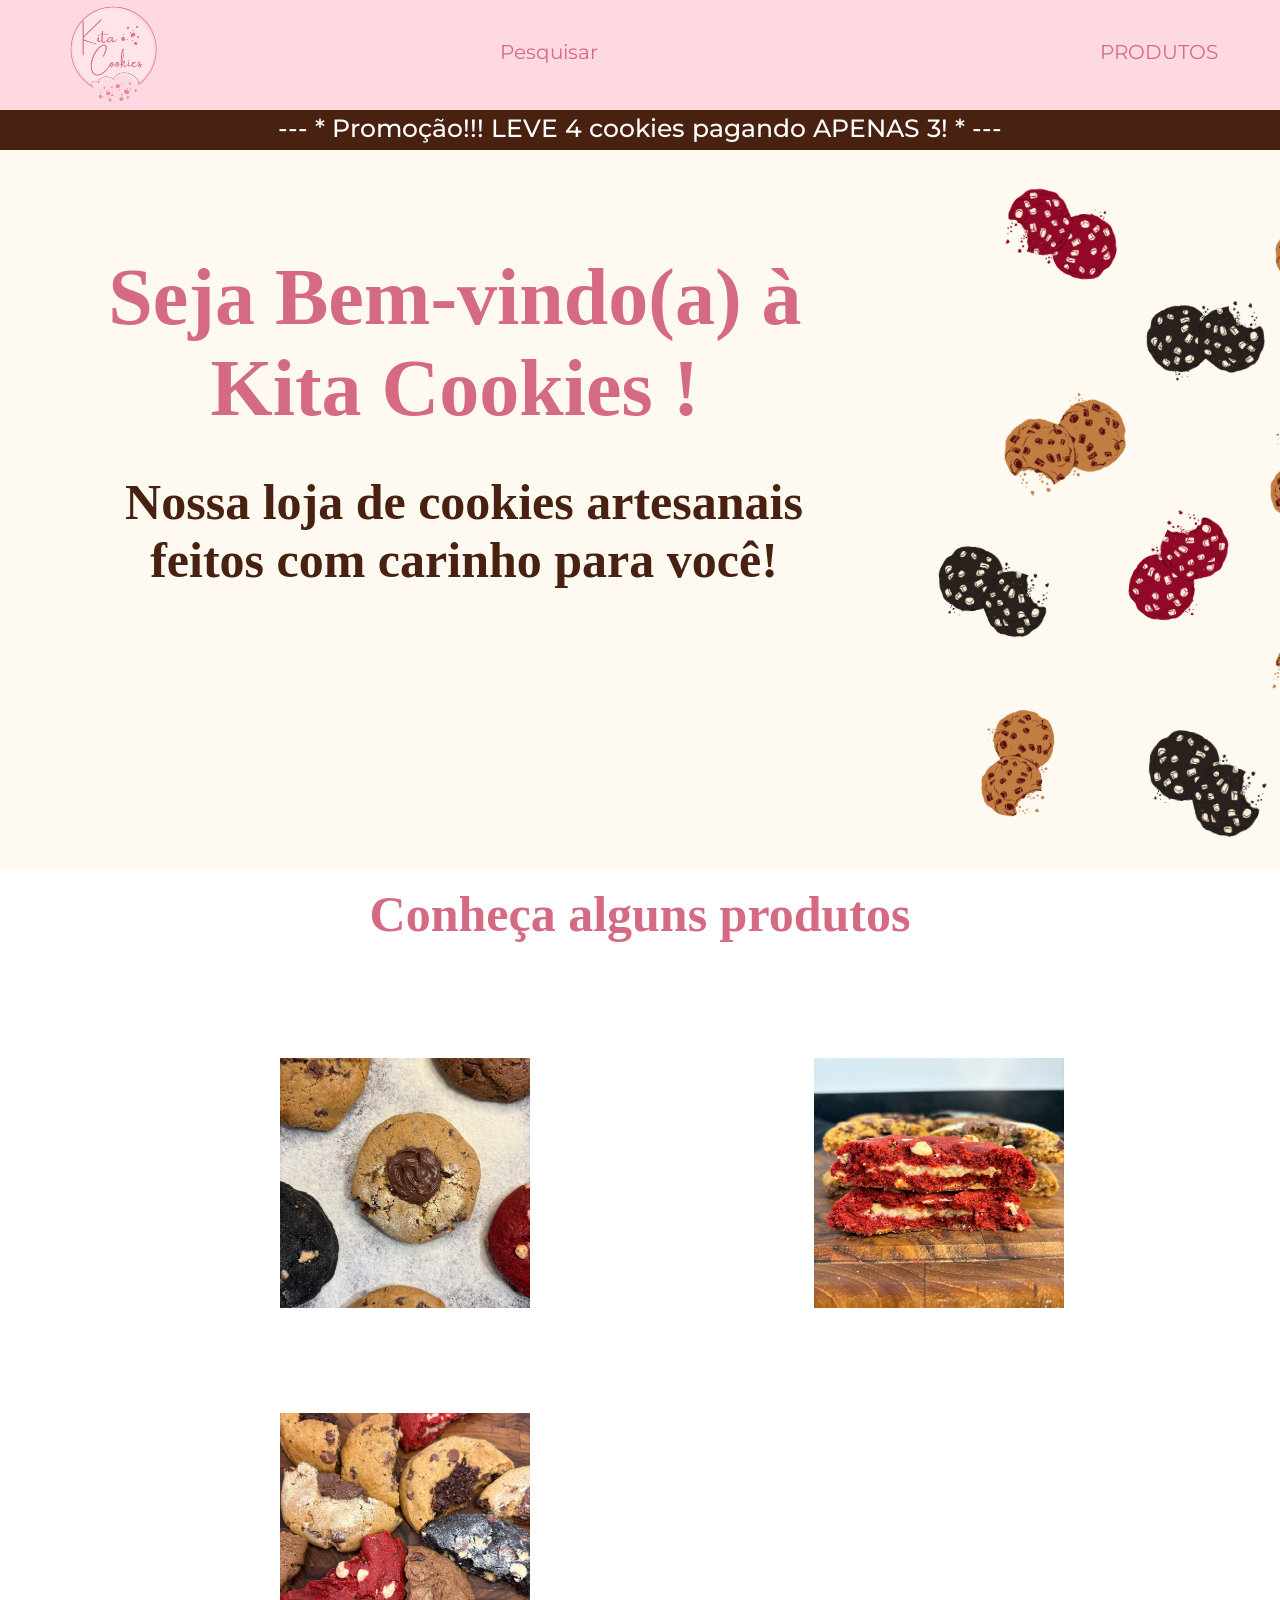
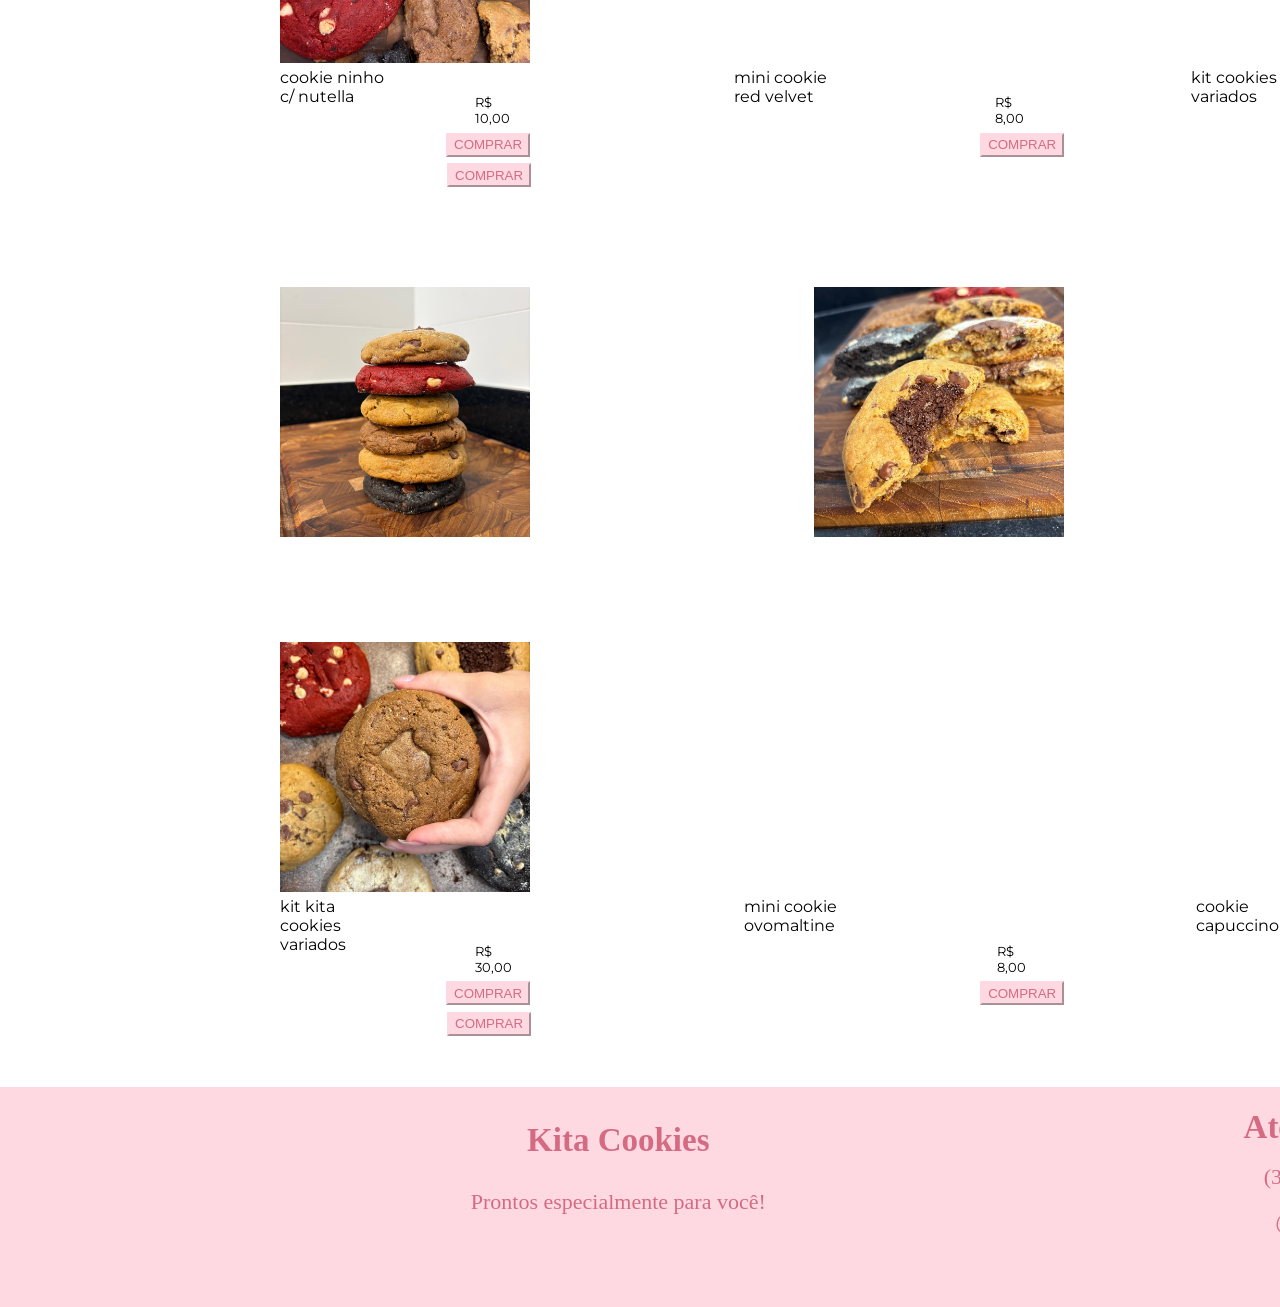
<file: index.html>
<!DOCTYPE html>
<html lang="en">
<head>
    <meta charset="UTF-8">
    <meta name="viewport" content="width=device-width, initial-scale=1.0">
    <link rel="stylesheet" href="style.css">
    <script src="script.js" defer></script>
    <title>Kita Cookies</title>
</head>
<body>
    
    <header class="header">
        <li><a href="index.html"><img src="logo.png" alt="" id="logo"></a></li>
        <li><a href="" id="pesquisar">Pesquisar</a></li>
        <li><a href="produtos.html" id="produtos">PRODUTOS</a></li>
        <li><a href="carrinho.html"><img src="carrinho.png" alt="" id="carrinho"></a></li>
        <li><a href="perfil.html"><img src="perfil.png" alt="" id="perfil"></a></li>
    </header>

    <h1 id="promacao">--- * Promoção!!! LEVE 4 cookies pagando APENAS 3! * ---</h1>

    <div id="div1">
        <h1>Seja Bem-vindo(a) à Kita Cookies !</h1>
        <h2>Nossa loja de cookies artesanais feitos com carinho para você!</h2>
    </div>

    <h1 id="conheca">Conheça alguns produtos</h1>

    <section id="sec">
        <div id="div2">
            <a href=""><img src="ninut2.jpeg" alt=""></a>
            <a href=""><img src="redv1.jpeg" alt=""></a>
            <a href=""><img src="kit2.jpeg" alt=""></a>
        </div>
        <div class="legenda">
            <p class="p1">cookie ninho c/ nutella</p>
            <p class="p2">mini cookie red velvet</p>
            <p class="p4">kit cookies variados</p>
        </div>
        <div class="preco">
            <p class="pr1">R$ 10,00</p>
            <p class="pr2">R$ 8,00</p>
            <p class="pr4">R$ 30,00</p>
        </div>
        <div>
            <button class="b1 btn-comprar" data-nome="cookie ninho c/nutella" data-preco="10.00">COMPRAR</button>
            <button class="b2 btn-comprar" data-nome="mini cookie red velvet" data-preco="8.00">COMPRAR</button>
            <button class="b3 btn-comprar" data-nome="kit cookies variados" data-preco="30.00">COMPRAR</button>
        </div>
        <div id="div5">
            <a href=""><img src="kit1.jpeg" alt=""></a>
            <a href=""><img src="ovom2.jpeg" alt=""></a>
            <a href=""><img src="capu1.jpeg" alt=""></a>
        </div>
        <div class="legenda">
            <p class="p1">kit kita cookies variados</p>
            <p class="p2">mini cookie ovomaltine</p>
            <p class="p3">cookie capuccino</p>
        </div>
        <div class="preco">
            <p class="pr1">R$ 30,00</p>
            <p class="pr2">R$ 8,00</p>
            <p class="pr4">R$ 10,00</p>
        </div>
        <div>
            <button class="b1 btn-comprar" data-nome="kit kita cookies variados" data-preco="30.00">COMPRAR</button>
            <button class="b2 btn-comprar" data-nome="mini cookie ovomaltine" data-preco="8.00">COMPRAR</button>
            <button class="b3 btn-comprar" data-nome="cookie capuccino" data-preco="10.00">COMPRAR</button>
        </div>
    </section>

    <footer>
        <div class="footer">
            <h3>Kita Cookies</h3>
            <p>Prontos especialmente para você!</p>
        </div>
        <div class="footer">
            <h3>Atendimento</h3>
            <p>(31)99560-9417</p>
            <p><a href="https://www.instagram.com/kitacookies_" target="_blank">@kitacookies_</a></p>
        </div>
    </footer>

</body>
</html>
</file>
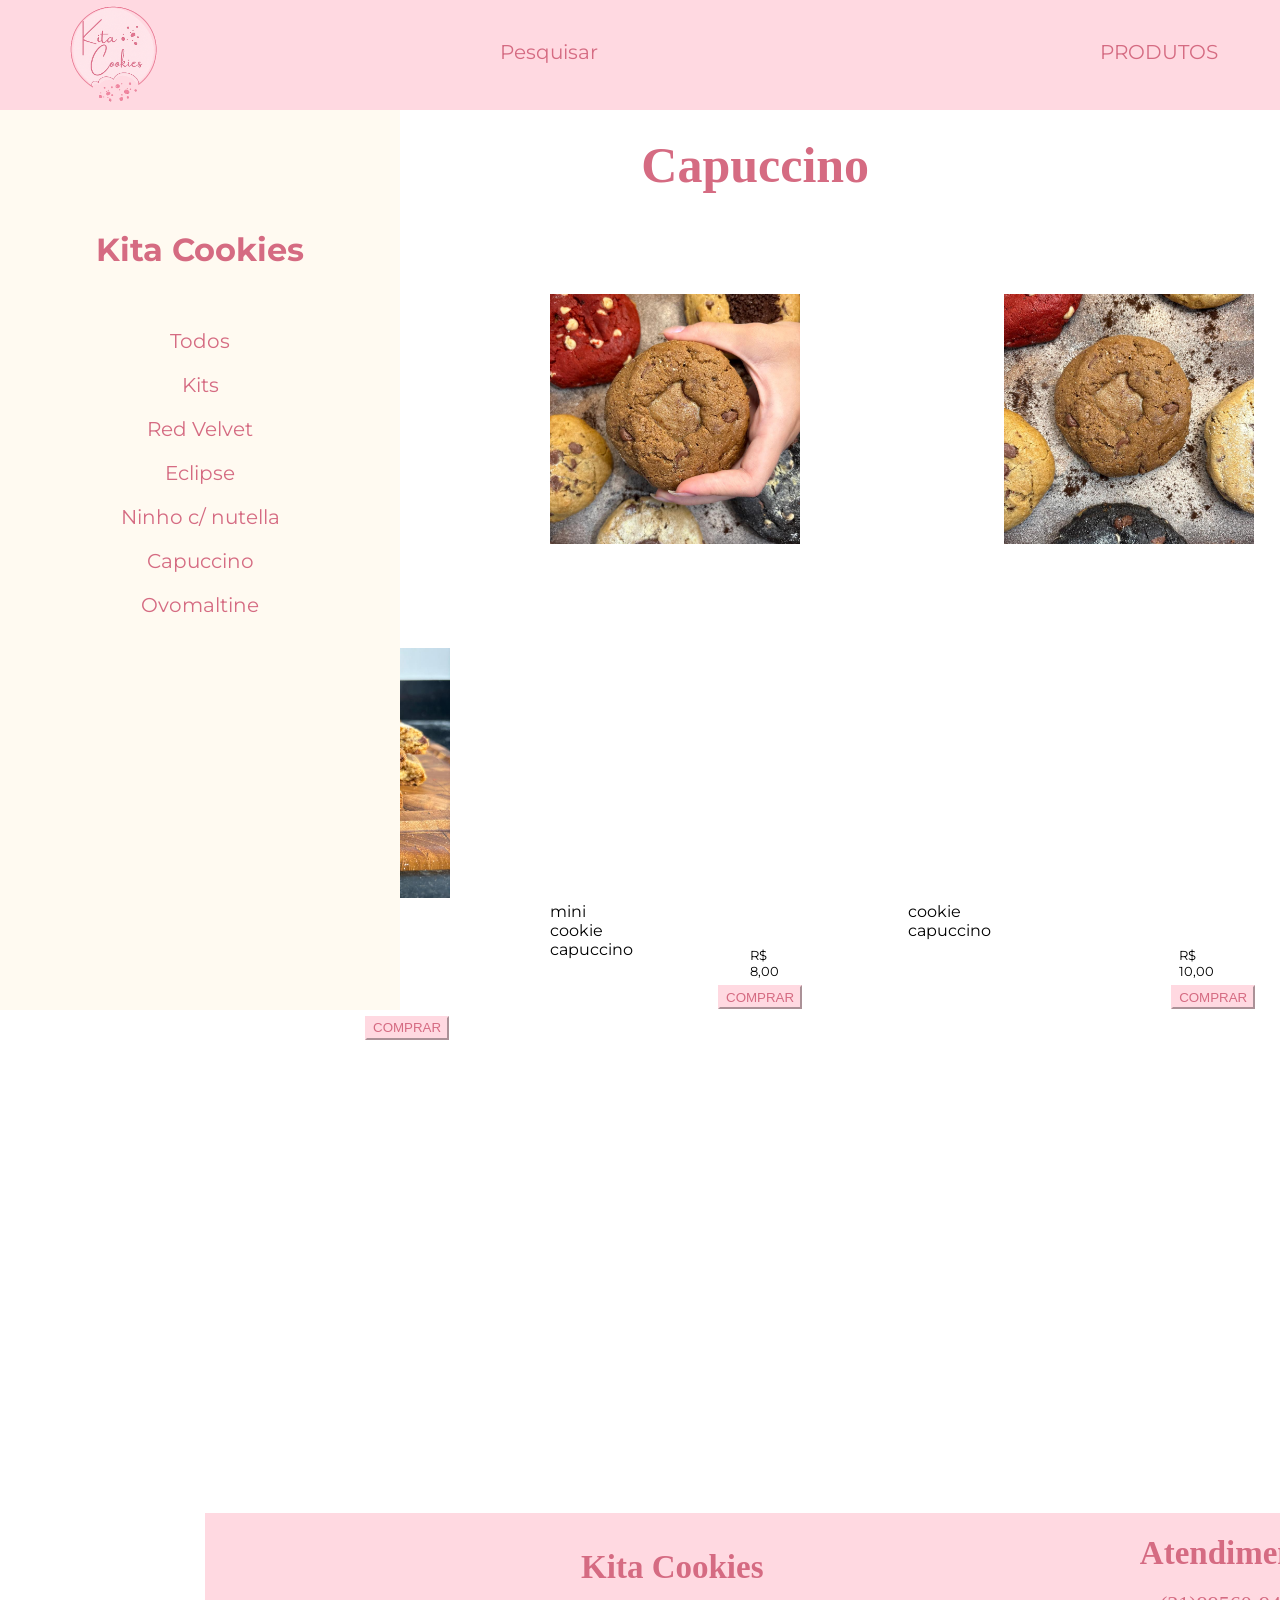
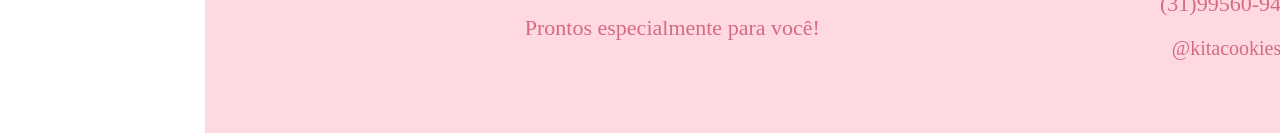
<file: capuccino.html>
<!DOCTYPE html>
<html lang="en">
<head>
    <meta charset="UTF-8">
    <meta name="viewport" content="width=device-width, initial-scale=1.0">
    <link rel="stylesheet" href="capuccino.css">
    <script src="script.js" defer></script>
    <title>Kita Cookies</title>
</head>
<body>
    
    <header class="header">
        <li><a href="index.html"><img src="logo.png" alt="" id="logo"></a></li>
        <li><a href="" id="pesquisar">Pesquisar</a></li>
        <li><a href="produtos.html" id="produtos">PRODUTOS</a></li>
        <li><a href="carrinho.html"><img src="carrinho.png" alt="" id="carrinho"></a></li>
        <li><a href="perfil.html"><img src="perfil.png" alt="" id="perfil"></a></li>
    </header>

    <div id="div1">
        <h1>Kita Cookies</h1>
        <a href="produtos.html">Todos</a>
        <a href="kits.html">Kits</a>
        <a href="redvelvet.html">Red Velvet</a>
        <a href="eclipse.html">Eclipse</a>
        <a href="ninut.html">Ninho c/ nutella</a>
        <a href="capuccino.html">Capuccino</a>
        <a href="ovomaltine.html">Ovomaltine</a>
    </div>

    <h1 id="pdt">Capuccino</h1>

    <section id="sec">
        <div>
            <img src="capu1.jpeg" alt="" class="img1">
            <img src="capu2.jpeg" alt="" class="imgs">
            <img src="capu3.jpeg" alt="" class="imgs">
        </div>
        <div id="legenda">
            <p class="p1">mini cookie capuccino</p>
            <p class="p2">cookie capuccino</p>
            <p class="p3">kit cookies capuccino</p>
        </div>
        <div class="preco">
            <p class="pr1">R$ 8,00</p>
            <p class="pr2">R$ 10,00</p>
            <p class="pr3">R$ 30,00</p>
        </div>
        <div>
            <button class="b1 btn-comprar" data-nome="mini cookie capuccino" data-preco="8.00">COMPRAR</button>
            <button class="bs btn-comprar" data-nome="cookie capuccino" data-preco="10.00">COMPRAR</button>
            <button class="bs btn-comprar" data-nome="kit cookies capuccino" data-preco="30.00">COMPRAR</button>
        </div>
    </section>

    <footer>
        <div class="footer">
            <h3>Kita Cookies</h3>
            <p>Prontos especialmente para você!</p>
        </div>
        <div class="footer">
            <h3>Atendimento</h3>
            <p>(31)99560-9417</p>
            <p><a href="https://www.instagram.com/kitacookies_" target="_blank">@kitacookies_</a></p>
        </div>
    </footer>

</body>
</html>
</file>
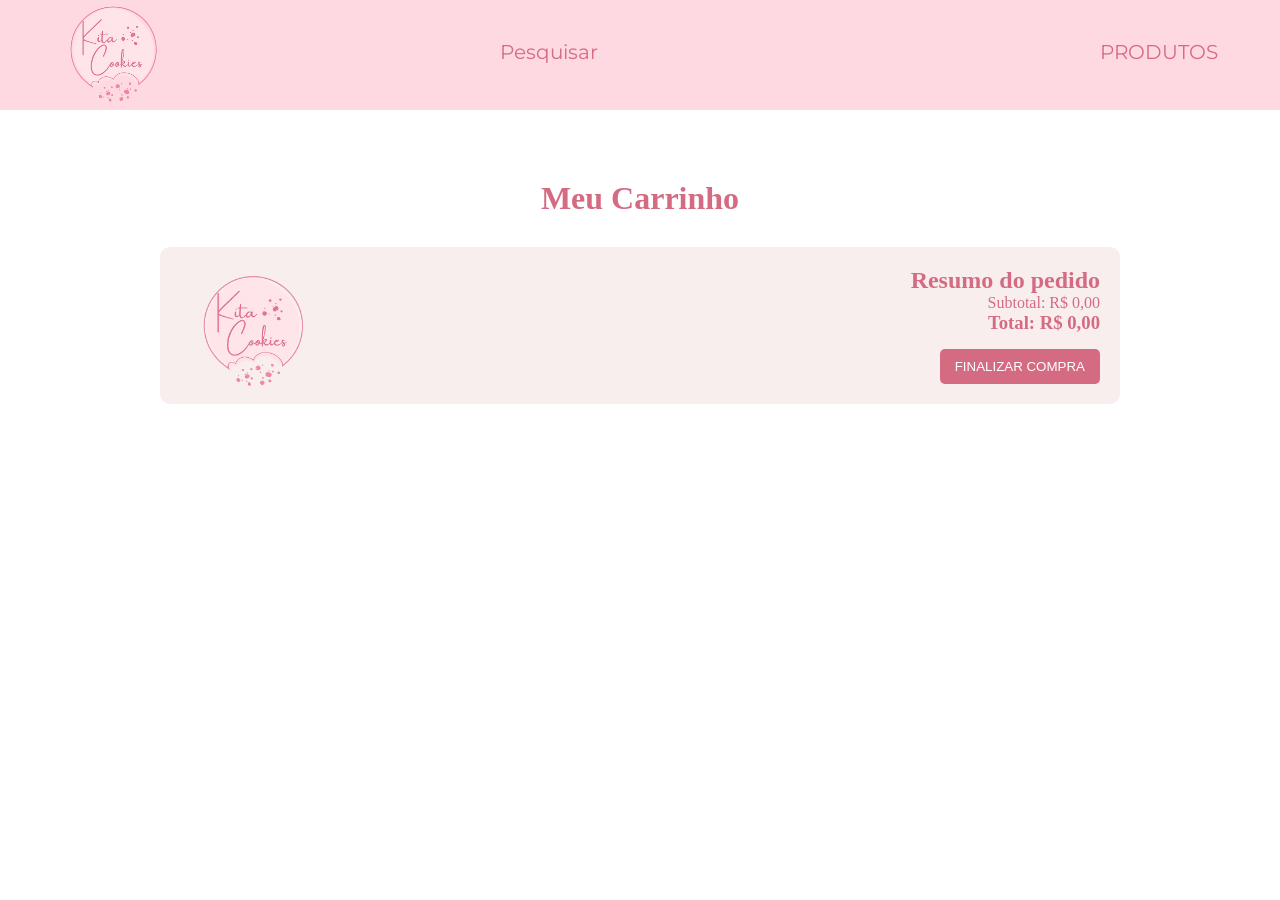
<file: carrinho.html>
<!DOCTYPE html>
<html lang="en">
<head>
    <meta charset="UTF-8">
    <meta name="viewport" content="width=device-width, initial-scale=1.0">
    <link rel="stylesheet" href="carrinho.css">
    <script src="script.js" defer></script>
    <title>Kita Cookies</title>
</head>
<body>
    <header class="header">
        <li><a href="index.html"><img src="logo.png" alt="" id="logo"></a></li>
        <li><a href="" id="pesquisar">Pesquisar</a></li>
        <li><a href="produtos.html" id="produtos">PRODUTOS</a></li>
        <li><a href="carrinho.html"><img src="carrinho.png" alt="" id="carrinho"></a></li>
        <li><a href="perfil.html"><img src="perfil.png" alt="" id="perfil"></a></li>
    </header>

    <main class="paginacarrinho">

    <h1>Meu Carrinho</h1>

    <div id="lista-carrinho"></div>

    <div class="resumocarrinho">
        <img src="logo.png" alt="">
        <h2>Resumo do pedido</h2>

        <p>Subtotal: <span id="subtotal">R$ 0,00</span></p>

        <h3>Total: <span id="total">R$ 0,00</span></h3>

        <button id="finalizarcompra">
            FINALIZAR COMPRA
        </button>
    </div>

</main>



</body>
</html>
</file>
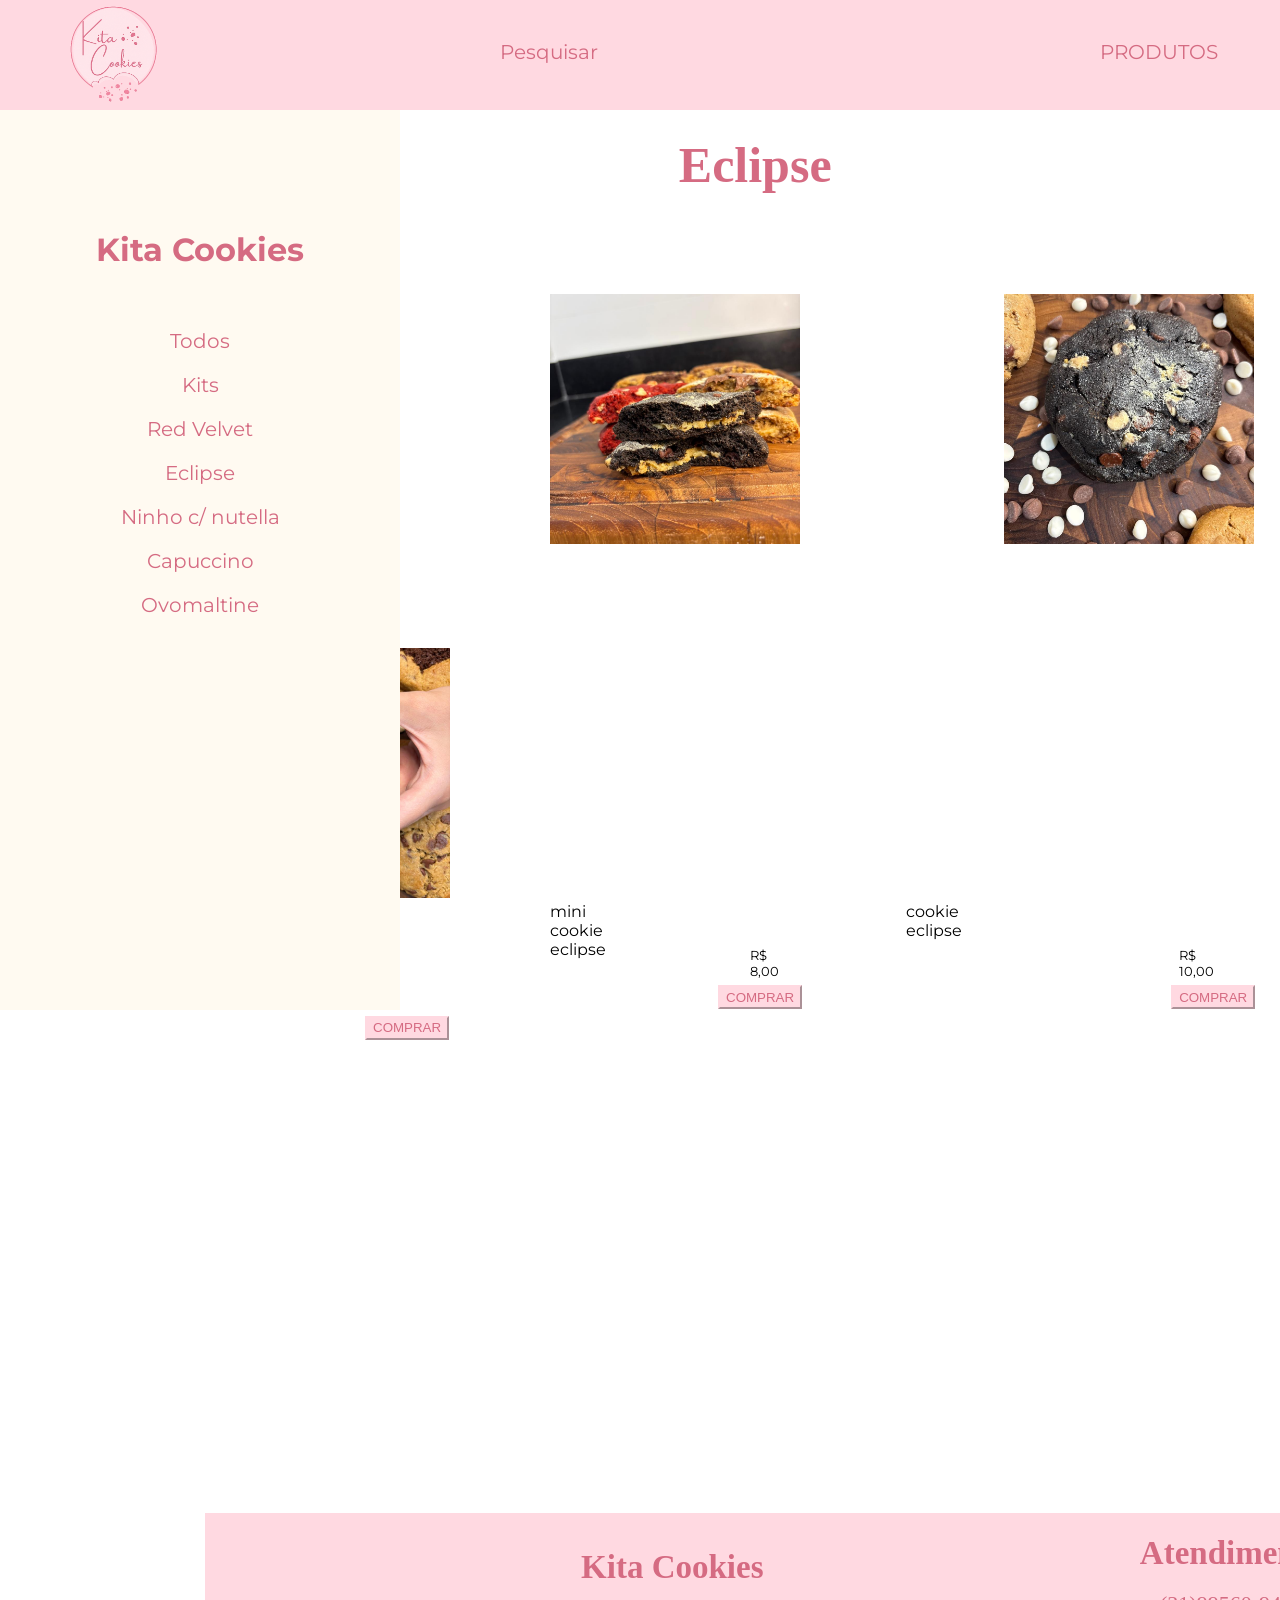
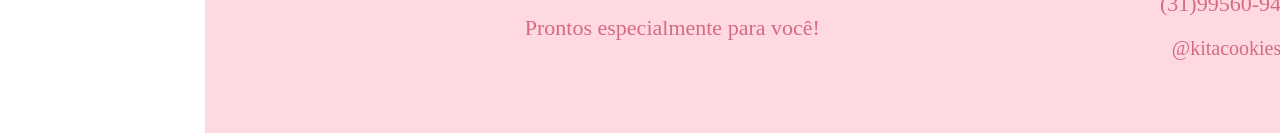
<file: eclipse.html>
<!DOCTYPE html>
<html lang="en">
<head>
    <meta charset="UTF-8">
    <meta name="viewport" content="width=device-width, initial-scale=1.0">
    <link rel="stylesheet" href="eclipse.css">
    <script src="script.js" defer></script>
    <title>Kita Cookies</title>
</head>
<body>
    
    <header class="header">
        <li><a href="index.html"><img src="logo.png" alt="" id="logo"></a></li>
        <li><a href="" id="pesquisar">Pesquisar</a></li>
        <li><a href="produtos.html" id="produtos">PRODUTOS</a></li>
        <li><a href="carrinho.html"><img src="carrinho.png" alt="" id="carrinho"></a></li>
        <li><a href="perfil.html"><img src="perfil.png" alt="" id="perfil"></a></li>
    </header>

    <div id="div1">
        <h1>Kita Cookies</h1>
        <a href="produtos.html">Todos</a>
        <a href="kits.html">Kits</a>
        <a href="redvelvet.html">Red Velvet</a>
        <a href="eclipse.html">Eclipse</a>
        <a href="ninut.html">Ninho c/ nutella</a>
        <a href="capuccino.html">Capuccino</a>
        <a href="ovomaltine.html">Ovomaltine</a>
    </div>

    <h1 id="pdt">Eclipse</h1>

    <section id="sec">
        <div>
            <img src="ecli1.jpeg" alt="" class="img1">
            <img src="ecli2.jpeg" alt="" class="imgs">
            <img src="ecli3.jpeg" alt="" class="imgs">
        </div>
        <div id="legenda">
            <p class="p1">mini cookie eclipse</p>
            <p class="p2">cookie eclipse</p>
            <p class="p3">kit kita cookies eclipse</p>
        </div>
        <div class="preco">
            <p class="pr1">R$ 8,00</p>
            <p class="pr2">R$ 10,00</p>
            <p class="pr3">R$ 30,00</p>
        </div>
        <div>
            <button class="b1 btn-comprar" data-nome="mini cookie eclipse" data-preco="8.00">COMPRAR</button>
            <button class="bs btn-comprar" data-nome="cookie eclipse" data-preco="10.00">COMPRAR</button>
            <button class="bs btn-comprar" data-nome="kit cookies eclipse" data-preco="30.00">COMPRAR</button>
        </div>
    </section>

    <footer>
        <div class="footer">
            <h3>Kita Cookies</h3>
            <p>Prontos especialmente para você!</p>
        </div>
        <div class="footer">
            <h3>Atendimento</h3>
            <p>(31)99560-9417</p>
            <p><a href="https://www.instagram.com/kitacookies_" target="_blank">@kitacookies_</a></p>
        </div>
    </footer>

</body>
</html>
</file>
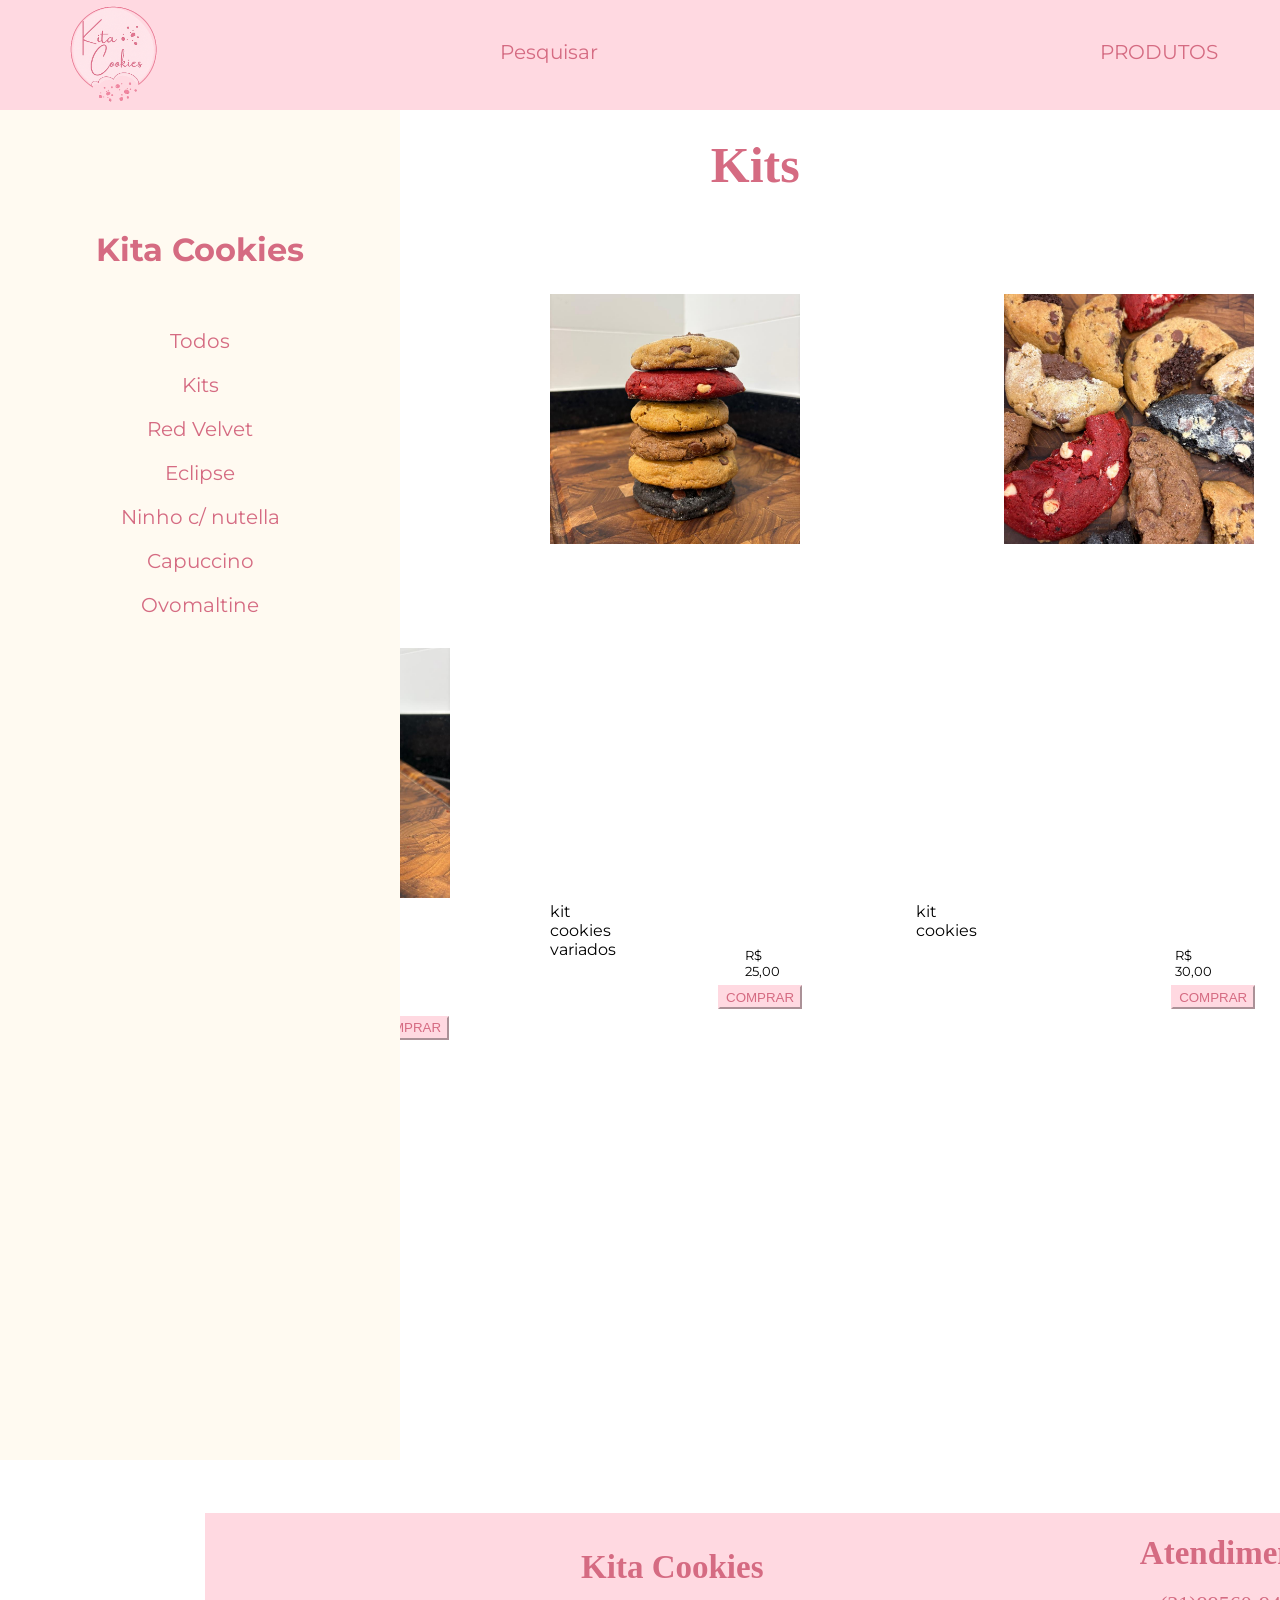
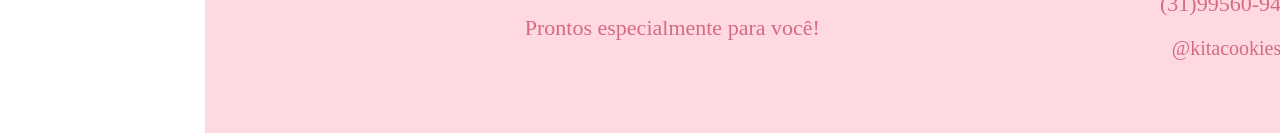
<file: kits.html>
<!DOCTYPE html>
<html lang="en">
<head>
    <meta charset="UTF-8">
    <meta name="viewport" content="width=device-width, initial-scale=1.0">
    <link rel="stylesheet" href="kits.css">
    <script src="script.js" defer></script>
    <title>Kita Cookies</title>
</head>
<body>
    
    <header class="header">
        <li><a href="index.html"><img src="logo.png" alt="" id="logo"></a></li>
        <li><a href="" id="pesquisar">Pesquisar</a></li>
        <li><a href="produtos.html" id="produtos">PRODUTOS</a></li>
        <li><a href="carrinho.html"><img src="carrinho.png" alt="" id="carrinho"></a></li>
        <li><a href="perfil.html"><img src="perfil.png" alt="" id="perfil"></a></li>
    </header>

    <div id="div1">
        <h1>Kita Cookies</h1>
        <a href="produtos.html">Todos</a>
        <a href="kits.html">Kits</a>
        <a href="redvelvet.html">Red Velvet</a>
        <a href="eclipse.html">Eclipse</a>
        <a href="ninut.html">Ninho c/ nutella</a>
        <a href="capuccino.html">Capuccino</a>
        <a href="ovomaltine.html">Ovomaltine</a>
    </div>

    <h1 id="pdt">Kits</h1>

    <section id="sec">
        <div>
            <img src="kit1.jpeg" alt="" class="img1">
            <img src="kit2.jpeg" alt="" class="imgs">
            <img src="kit3.jpeg" alt="" class="imgs">
        </div>
        <div id="legenda">
            <p class="p1">kit cookies variados</p>
            <p class="p2">kit cookies</p>
            <p class="p3">kit mini cookies</p>
        </div>
        <div class="preco">
            <p class="pr1">R$ 25,00</p>
            <p class="pr2">R$ 30,00</p>
            <p class="pr3">R$ 24,00</p>
        </div>
        <div>
            <button class="b1 btn-comprar" data-nome="kit cookies variados" data-preco="25.00">COMPRAR</button>
            <button class="bs btn-comprar" data-nome="kit cookies" data-preco="30.00">COMPRAR</button>
            <button class="bs btn-comprar" data-nome="kit mini cookies" data-preco="24.00">COMPRAR</button>
        </div>
    </section>

    <footer>
        <div class="footer">
            <h3>Kita Cookies</h3>
            <p>Prontos especialmente para você!</p>
        </div>
        <div class="footer">
            <h3>Atendimento</h3>
            <p>(31)99560-9417</p>
            <p><a href="https://www.instagram.com/kitacookies_" target="_blank">@kitacookies_</a></p>
        </div>
    </footer>

</body>
</html>
</file>
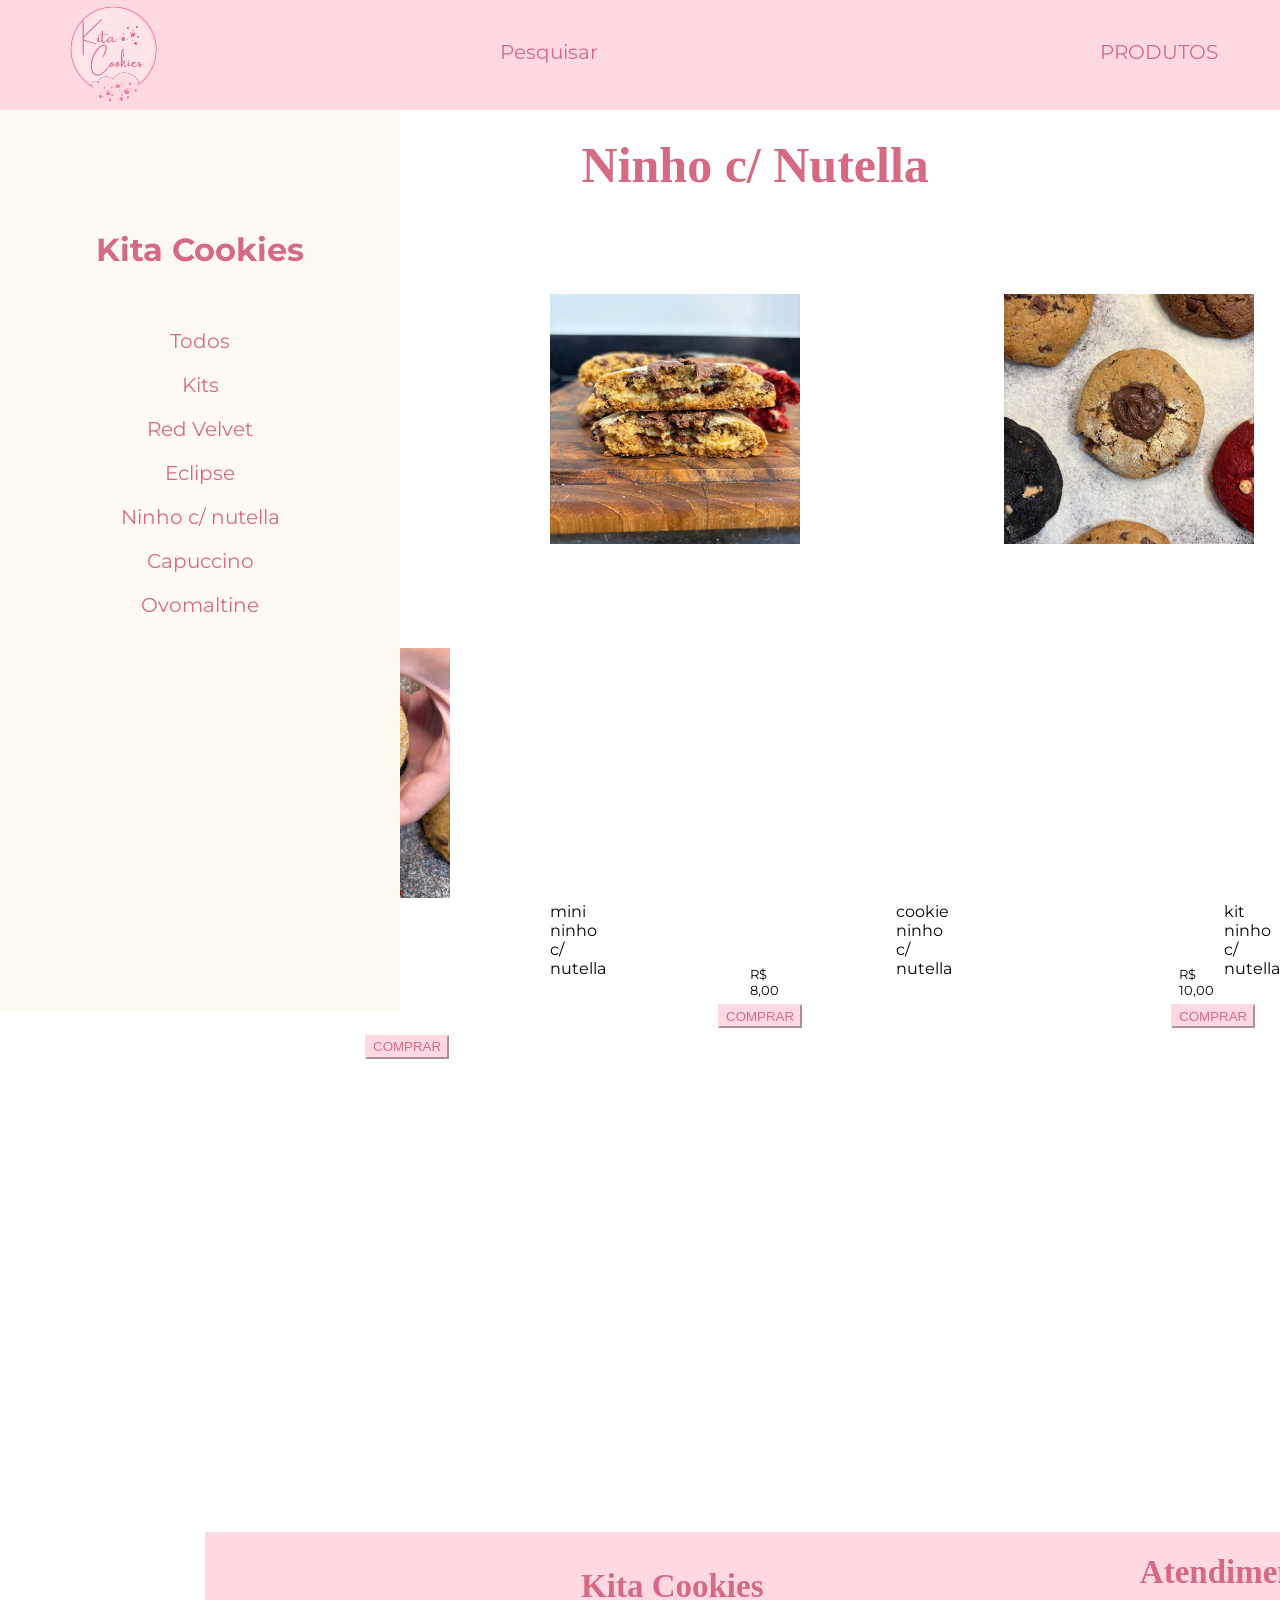
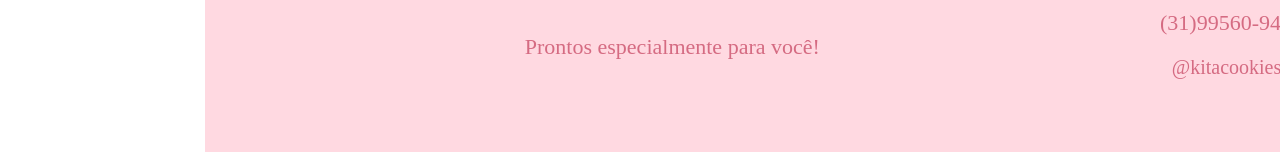
<file: ninut.html>
<!DOCTYPE html>
<html lang="en">
<head>
    <meta charset="UTF-8">
    <meta name="viewport" content="width=device-width, initial-scale=1.0">
    <link rel="stylesheet" href="ninut.css">
    <script src="script.js" defer></script>
    <title>Kita Cookies</title>
</head>
<body>
    
    <header class="header">
        <li><a href="index.html"><img src="logo.png" alt="" id="logo"></a></li>
        <li><a href="" id="pesquisar">Pesquisar</a></li>
        <li><a href="produtos.html" id="produtos">PRODUTOS</a></li>
        <li><a href="carrinho.html"><img src="carrinho.png" alt="" id="carrinho"></a></li>
        <li><a href="perfil.html"><img src="perfil.png" alt="" id="perfil"></a></li>
    </header>

    <div id="div1">
        <h1>Kita Cookies</h1>
        <a href="produtos.html">Todos</a>
        <a href="kits.html">Kits</a>
        <a href="redvelvet.html">Red Velvet</a>
        <a href="eclipse.html">Eclipse</a>
        <a href="ninut.html">Ninho c/ nutella</a>
        <a href="capuccino.html">Capuccino</a>
        <a href="ovomaltine.html">Ovomaltine</a>
    </div>

    <h1 id="pdt">Ninho c/ Nutella</h1>

    <section id="sec">
        <div>
            <img src="ninut1.jpeg" alt="" class="img1">
            <img src="ninut2.jpeg" alt="" class="imgs">
            <img src="ninut3.jpeg" alt="" class="imgs">
        </div>
        <div id="legenda">
            <p class="p1">mini ninho c/ nutella</p>
            <p class="p2">cookie ninho c/ nutella</p>
            <p class="p3">kit ninho c/ nutella</p>
        </div>
        <div class="preco">
            <p class="pr1">R$ 8,00</p>
            <p class="pr2">R$ 10,00</p>
            <p class="pr3">R$ 30,00</p>
        </div>
        <div>
            <button class="b1 btn-comprar" data-nome="mini ninho c/ nutella" data-preco="8.00">COMPRAR</button>
            <button class="bs btn-comprar" data-nome="cookie ninho c/ nutella" data-preco="10.00">COMPRAR</button>
            <button class="bs btn-comprar" data-nome="kit ninho c/ nutella" data-preco="30.00">COMPRAR</button>
        </div>
    </section>

    <footer>
        <div class="footer">
            <h3>Kita Cookies</h3>
            <p>Prontos especialmente para você!</p>
        </div>
        <div class="footer">
            <h3>Atendimento</h3>
            <p>(31)99560-9417</p>
            <p><a href="https://www.instagram.com/kitacookies_" target="_blank">@kitacookies_</a></p>
        </div>
    </footer>

</body>
</html>
</file>
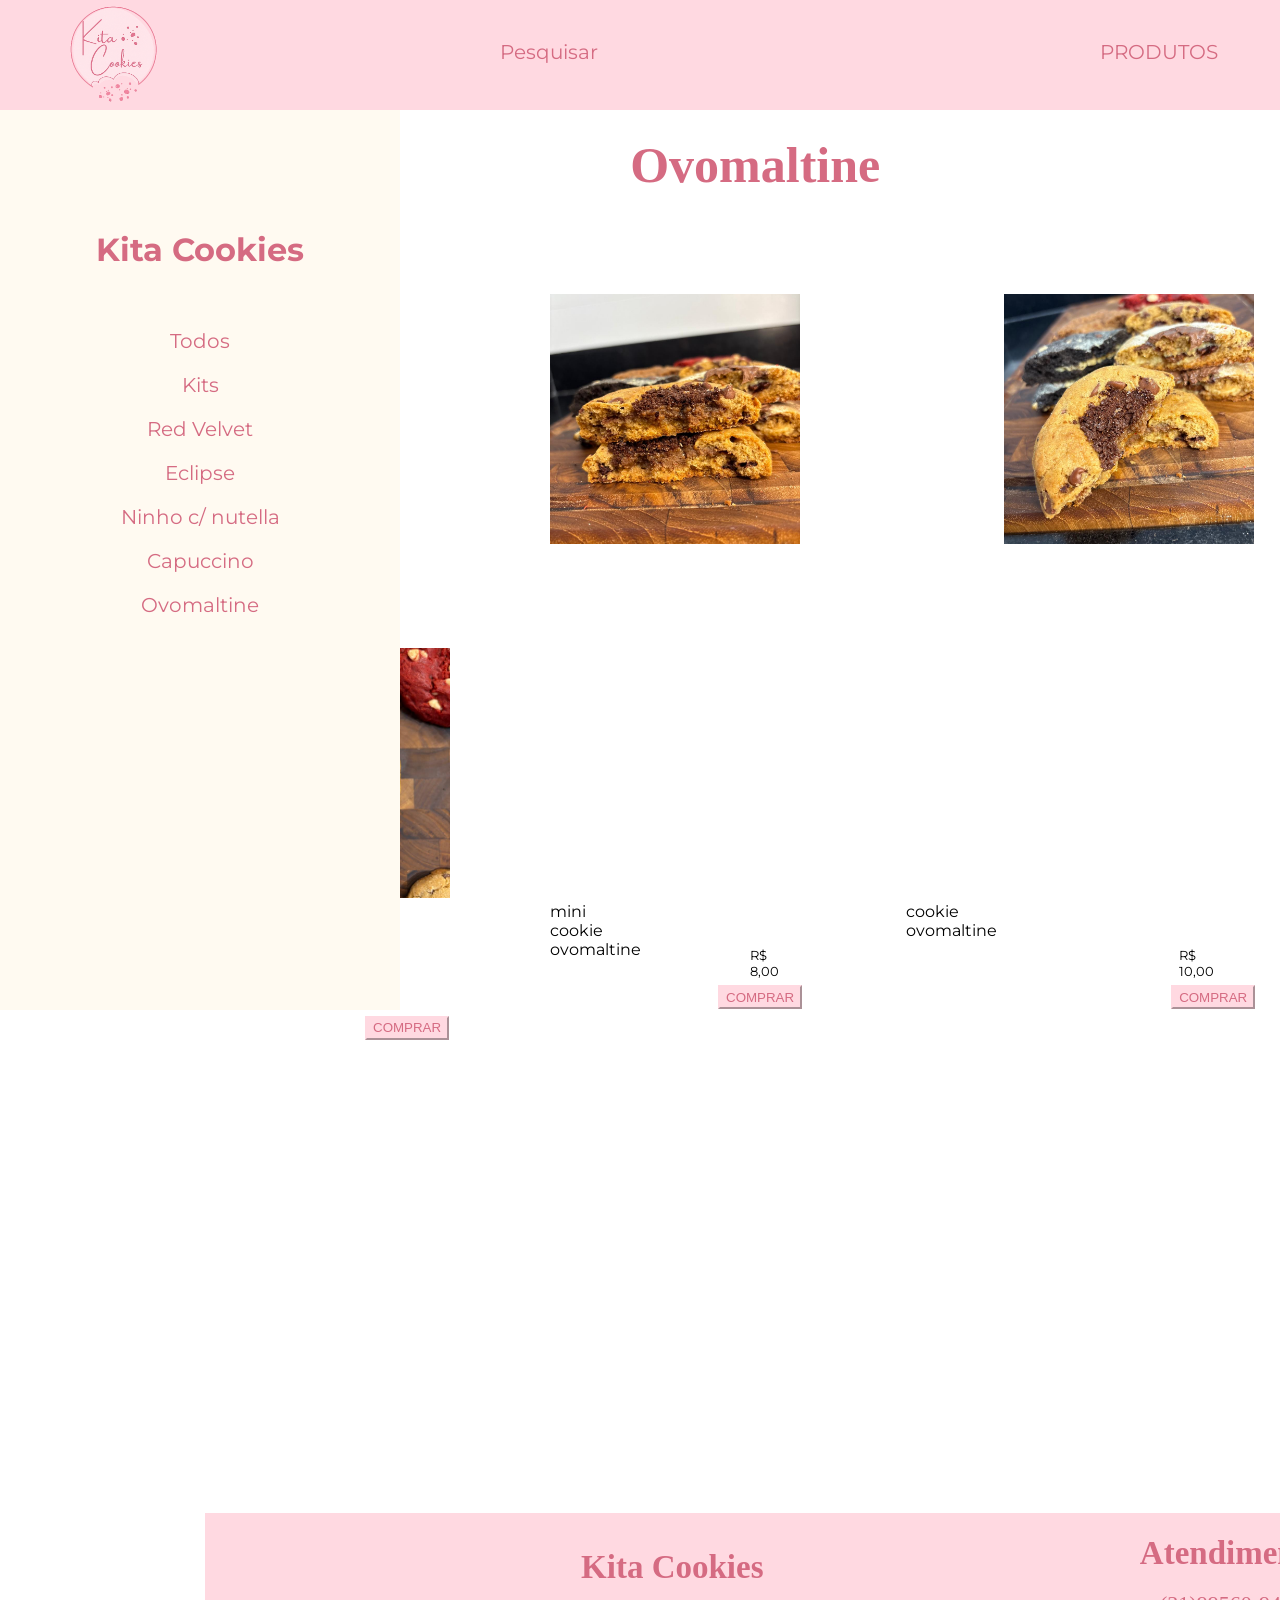
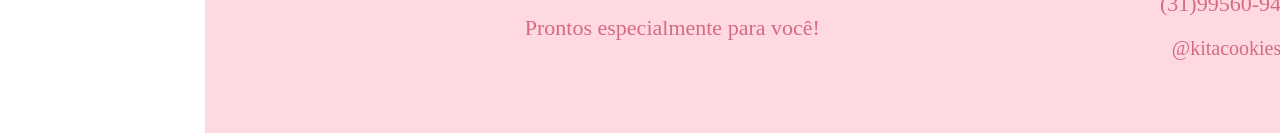
<file: ovomaltine.html>
<!DOCTYPE html>
<html lang="en">
<head>
    <meta charset="UTF-8">
    <meta name="viewport" content="width=device-width, initial-scale=1.0">
    <link rel="stylesheet" href="ovomaltine.css">
    <script src="script.js" defer></script>
    <title>Kita Cookies</title>
</head>
<body>
    
    <header class="header">
        <li><a href="index.html"><img src="logo.png" alt="" id="logo"></a></li>
        <li><a href="" id="pesquisar">Pesquisar</a></li>
        <li><a href="produtos.html" id="produtos">PRODUTOS</a></li>
        <li><a href="carrinho.html"><img src="carrinho.png" alt="" id="carrinho"></a></li>
        <li><a href="perfil.html"><img src="perfil.png" alt="" id="perfil"></a></li>
    </header>

    <div id="div1">
        <h1>Kita Cookies</h1>
        <a href="produtos.html">Todos</a>
        <a href="kits.html">Kits</a>
        <a href="redvelvet.html">Red Velvet</a>
        <a href="eclipse.html">Eclipse</a>
        <a href="ninut.html">Ninho c/ nutella</a>
        <a href="capuccino.html">Capuccino</a>
        <a href="ovomaltine.html">Ovomaltine</a>
    </div>

    <h1 id="pdt">Ovomaltine</h1>

    <section id="sec">
        <div>
            <img src="ovom1.jpeg" alt="" class="img1">
            <img src="ovom2.jpeg" alt="" class="imgs">
            <img src="ovom3.jpeg" alt="" class="imgs">
        </div>
        <div id="legenda">
            <p class="p1">mini cookie ovomaltine</p>
            <p class="p2">cookie ovomaltine</p>
            <p class="p3">kit cookies ovomaltine</p>
        </div>
        <div class="preco">
            <p class="pr1">R$ 8,00</p>
            <p class="pr2">R$ 10,00</p>
            <p class="pr3">R$ 30,00</p>
        </div>
        <div>
            <button class="b1 btn-comprar" data-nome="mini cookie ovomaltine" data-preco="8.00">COMPRAR</button>
            <button class="bs btn-comprar" data-nome="cookie ovomaltine" data-preco="10.00">COMPRAR</button>
            <button class="bs btn-comprar" data-nome="kit cookies ovomaltine" data-preco="30.00">COMPRAR</button>
        </div>
    </section>

    <footer>
        <div class="footer">
            <h3>Kita Cookies</h3>
            <p>Prontos especialmente para você!</p>
        </div>
        <div class="footer">
            <h3>Atendimento</h3>
            <p>(31)99560-9417</p>
            <p><a href="https://www.instagram.com/kitacookies_" target="_blank">@kitacookies_</a></p>
        </div>
    </footer>

</body>
</html>
</file>
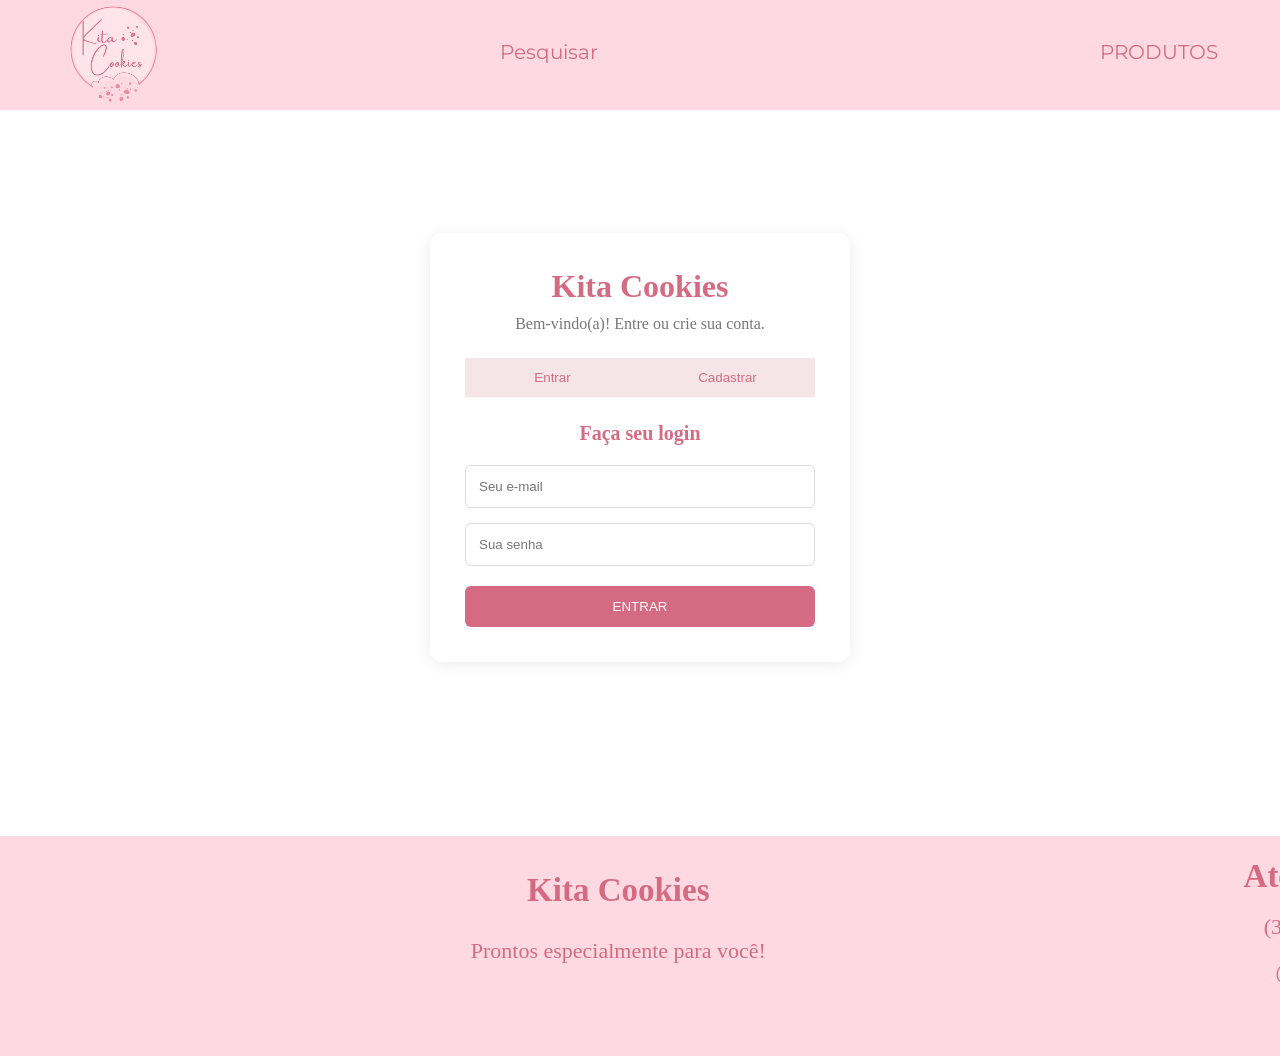
<file: perfil.html>
<!DOCTYPE html>
<html lang="en">
<head>
    <meta charset="UTF-8">
    <meta name="viewport" content="width=device-width, initial-scale=1.0">
    <link rel="stylesheet" href="perfil.css">
    <title>Kita Cookies</title>
</head>
<body>
    
    <header class="header">
        <li><a href="index.html"><img src="logo.png" alt="" id="logo"></a></li>
        <li><a href="" id="pesquisar">Pesquisar</a></li>
        <li><a href="produtos.html" id="produtos">PRODUTOS</a></li>
        <li><a href="carrinho.html"><img src="carrinho.png" alt="" id="carrinho"></a></li>
        <li><a href="perfil.html"><img src="perfil.png" alt="" id="perfil"></a></li>
    </header>

    <main class="container">

        <div class="caixa-login">

        <h1>Kita Cookies</h1>
        <p>Bem-vindo(a)! Entre ou crie sua conta.</p>

        <div class="botoes">
            <button onclick="mostrarLogin()" id="btn-login">Entrar</button>
            <button onclick="mostrarCadastro()" id="btn-cadastro">Cadastrar</button>
        </div>

        <form id="form-login">

            <h2>Faça seu login</h2>
            <input type="email" id="email-login" placeholder="Seu e-mail" required>
            <input type="password" id="senha-login" placeholder="Sua senha" required>
            <button type="submit" class="enviar">ENTRAR</button>

        </form>

        <form id="form-cadastro" class="escondido">

            <h2>Crie sua conta</h2>
            <input type="text" id="nome" placeholder="Seu nome" required>
            <input type="email" id="email-cadastro" placeholder="Seu e-mail" required>
            <input type="password" id="senha-cadastro" placeholder="Crie uma senha" minlength="6" required>
            <button type="submit" class="enviar">Cadastrar</button>

        </form>

        </div>

    </main>

    <footer>
        <div class="footer">
            <h3>Kita Cookies</h3>
            <p>Prontos especialmente para você!</p>
        </div>
        <div class="footer">
            <h3>Atendimento</h3>
            <p>(31)99560-9417</p>
            <p><a href="https://www.instagram.com/kitacookies_" target="_blank">@kitacookies_</a></p>
        </div>
    </footer>


</body>
</html>
</file>
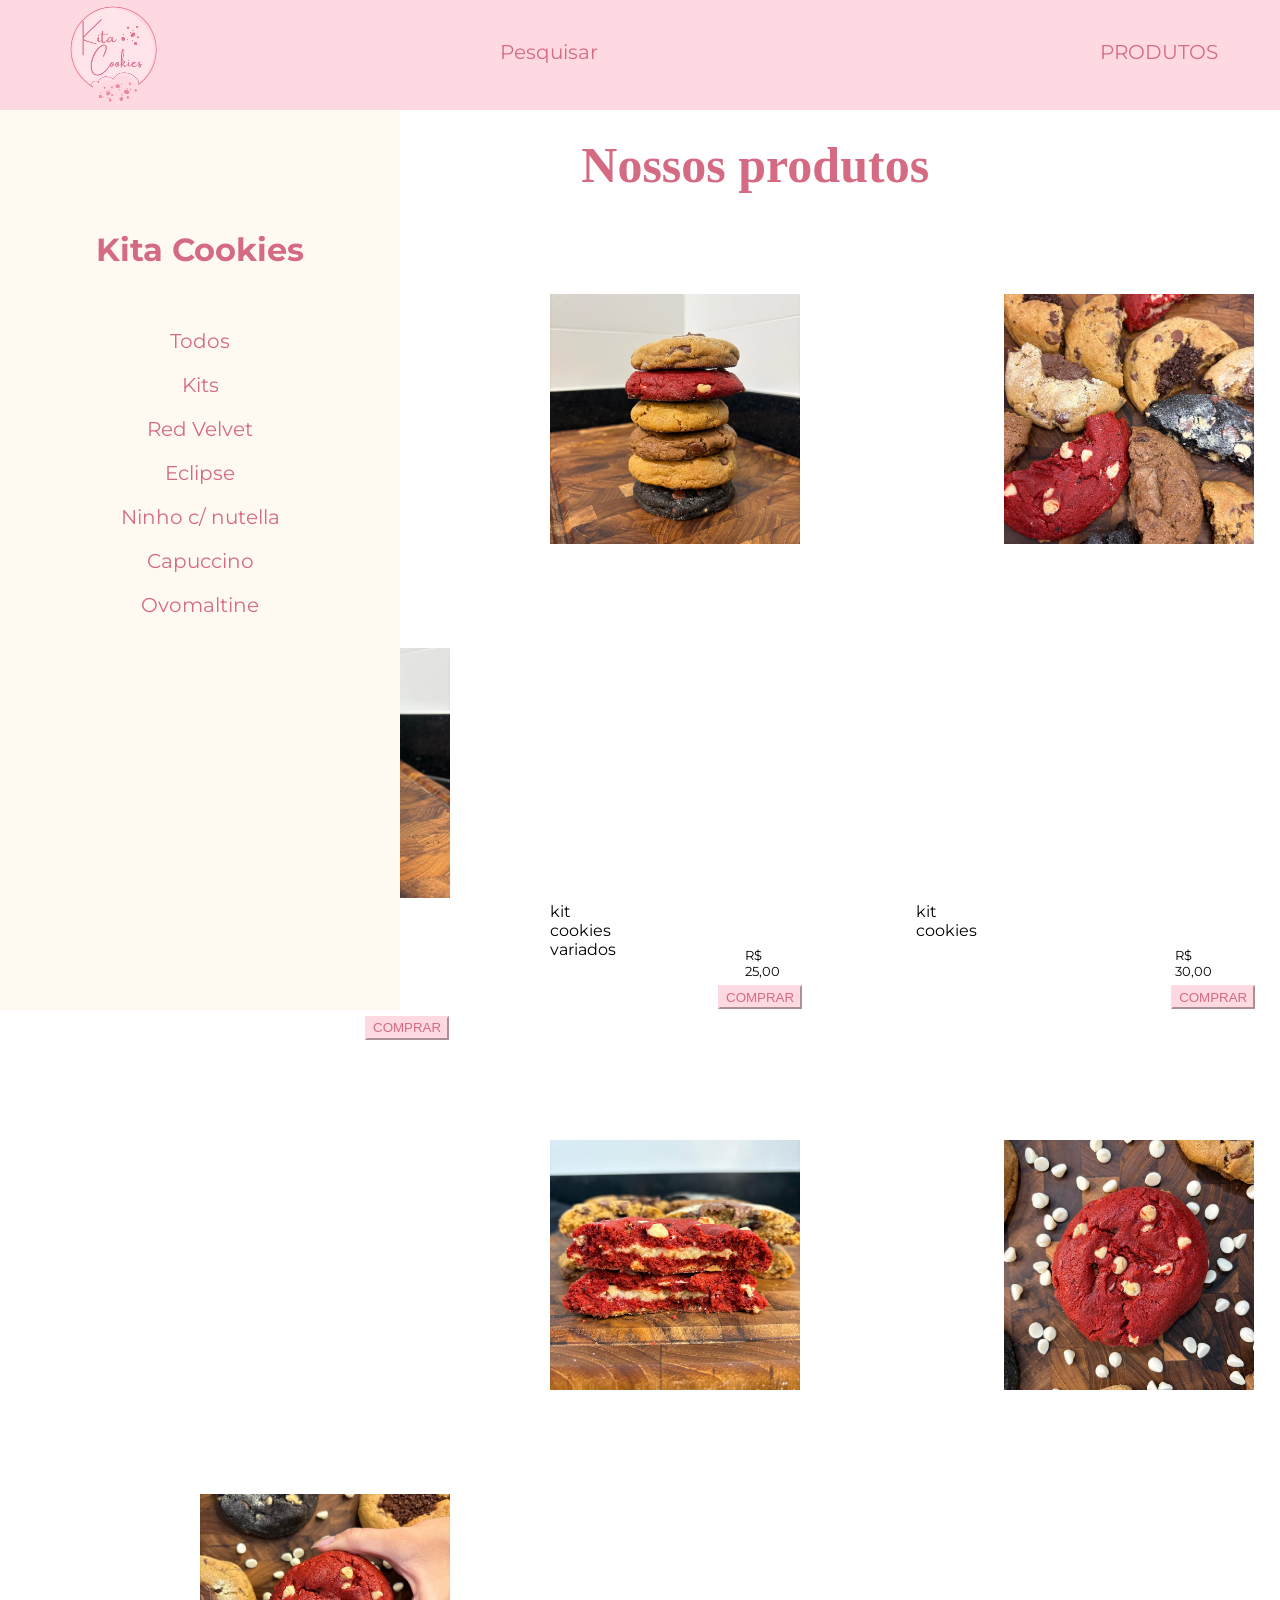
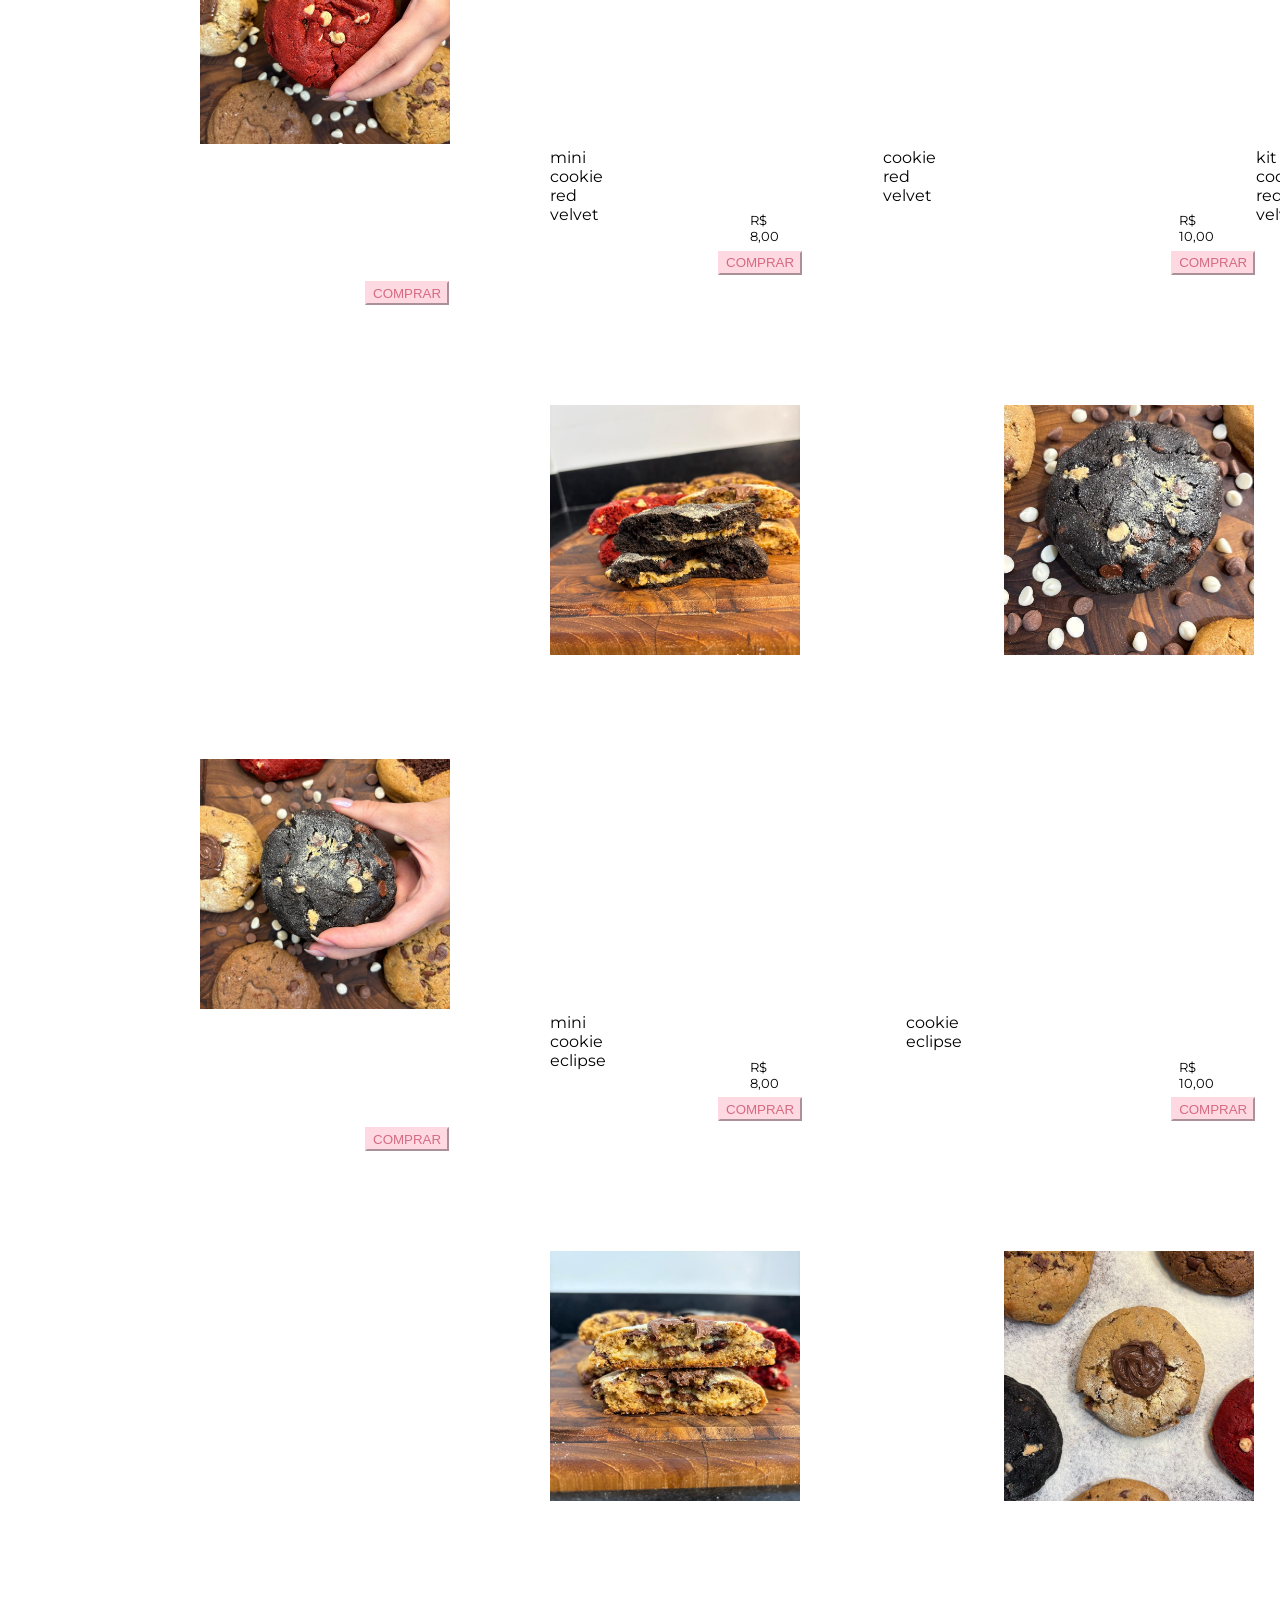
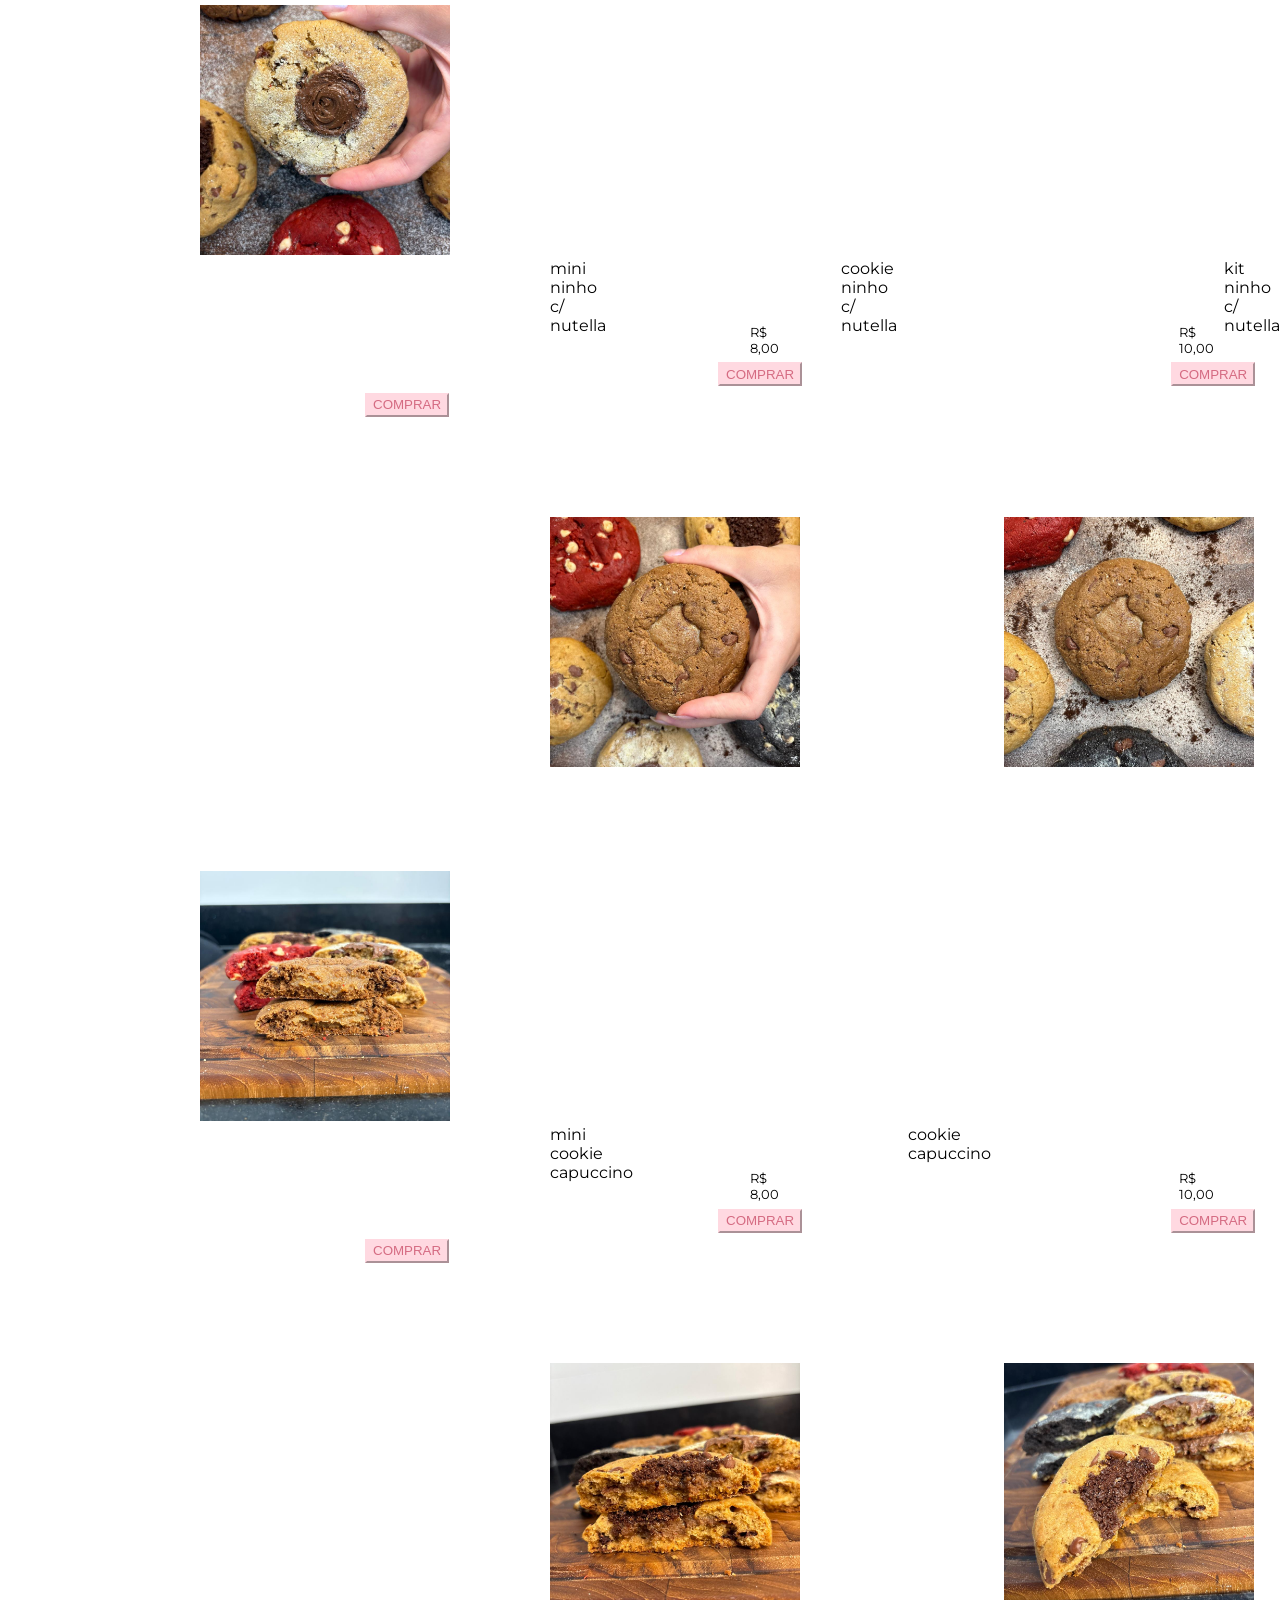
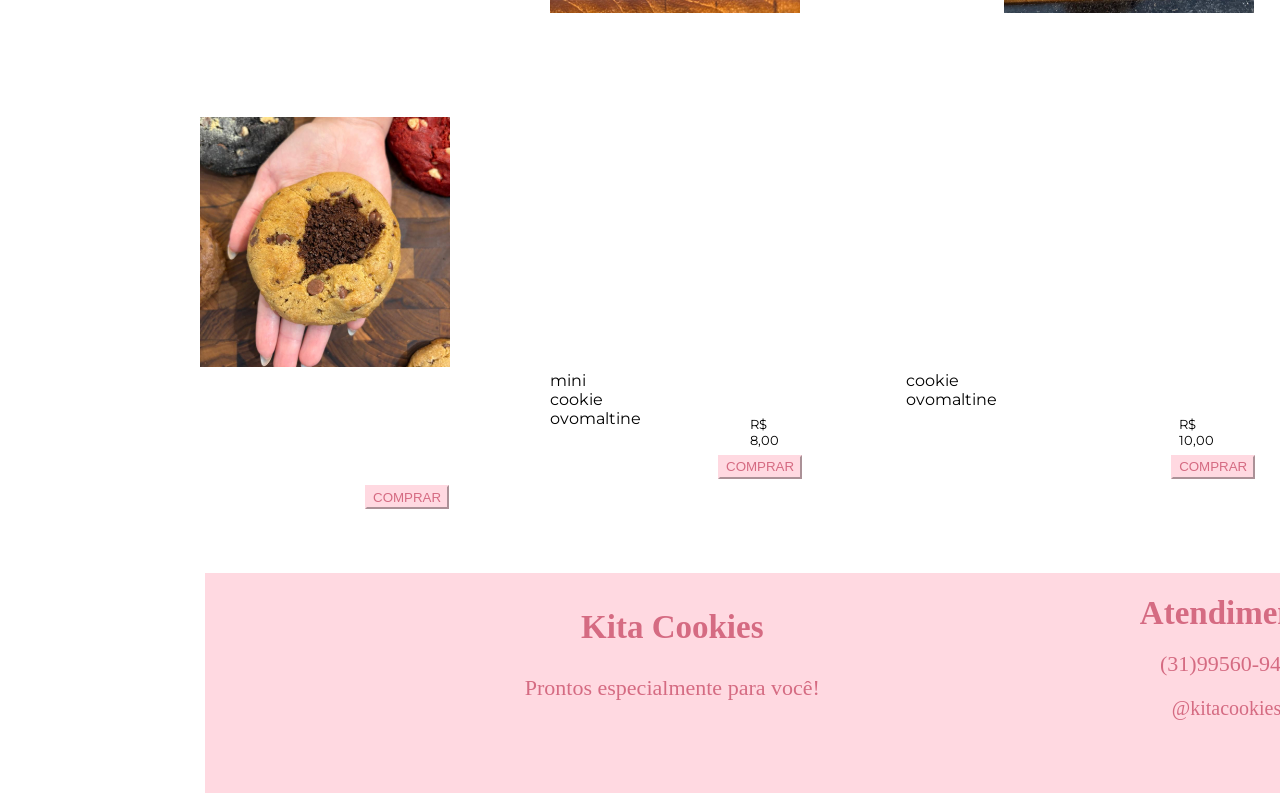
<file: produtos.html>
<!DOCTYPE html>
<html lang="en">
<head>
    <meta charset="UTF-8">
    <meta name="viewport" content="width=device-width, initial-scale=1.0">
    <link rel="stylesheet" href="produtos.css">
    <script src="script.js" defer></script>
    <title>Kita Cookies</title>
</head>
<body>
    
    <header class="header">
        <li><a href="index.html"><img src="logo.png" alt="" id="logo"></a></li>
        <li><a href="" id="pesquisar">Pesquisar</a></li>
        <li><a href="produtos.html" id="produtos">PRODUTOS</a></li>
        <li><a href="carrinho.html"><img src="carrinho.png" alt="" id="carrinho"></a></li>
        <li><a href="perfil.html"><img src="perfil.png" alt="" id="perfil"></a></li>
    </header>

    <div id="div1">
        <h1>Kita Cookies</h1>
        <a href="produtos.html">Todos</a>
        <a href="kits.html">Kits</a>
        <a href="redvelvet.html">Red Velvet</a>
        <a href="eclipse.html">Eclipse</a>
        <a href="ninut.html">Ninho c/ nutella</a>
        <a href="capuccino.html">Capuccino</a>
        <a href="ovomaltine.html">Ovomaltine</a>
    </div>

    <h1 id="pdt">Nossos produtos</h1>

    <section id="sec">
        <div>
            <img src="kit1.jpeg" alt="" class="img1">
            <img src="kit2.jpeg" alt="" class="imgs">
            <img src="kit3.jpeg" alt="" class="imgs">
        </div>
        <div id="legenda">
            <p class="k1">kit cookies variados</p>
            <p class="k2">kit cookies</p>
            <p class="k3" class="btn-comprar" data-nome="kit mini cookies" data-preco="24.00">kit mini cookies</p>
        </div>
        <div class="preco">
            <p class="kp1">R$ 25,00</p>
            <p class="kp2">R$ 30,00</p>
            <p class="kp3">R$ 24,00</p>
        </div>
        <div>
            <button class="b1 btn-comprar" data-nome="kit cookies variados" data-preco="25.00">COMPRAR</button>
            <button class="bs btn-comprar" data-nome="kit cookies" data-preco="30.00">COMPRAR</button>
            <button class="bs btn-comprar" data-nome="kit mini cookies" data-preco="24.00">COMPRAR</button>
        </div>

        <div>
            <img src="redv1.jpeg" alt="" class="img1">
            <img src="redv2.jpeg" alt="" class="imgs">
            <img src="redv3.jpeg" alt="" class="imgs">
        </div>
        <div id="legenda">
            <p class="r1">mini cookie red velvet</p>
            <p class="r2">cookie red velvet</p>
            <p class="r3">kit cookies red velvet</p>
        </div>
        <div class="preco">
            <p class="rp1">R$ 8,00</p>
            <p class="rp2">R$ 10,00</p>
            <p class="rp3">R$ 30,00</p>
        </div>
        <div>
            <button class="b1 btn-comprar" data-nome="mini cookie red velvet" data-preco="8.00">COMPRAR</button>
            <button class="bs btn-comprar" data-nome="cookie red velvet" data-preco="10.00">COMPRAR</button>
            <button class="bs btn-comprar" data-nome="kit cookies red velvet" data-preco="30.00">COMPRAR</button>
        </div>

        <div>
            <img src="ecli1.jpeg" alt="" class="img1">
            <img src="ecli2.jpeg" alt="" class="imgs">
            <img src="ecli3.jpeg" alt="" class="imgs">
        </div>
        <div id="legenda">
            <p class="e1">mini cookie eclipse</p>
            <p class="e2">cookie eclipse</p>
            <p class="e3">kit kita cookies eclipse</p>
        </div>
        <div class="preco">
            <p class="ep1">R$ 8,00</p>
            <p class="ep2">R$ 10,00</p>
            <p class="ep3">R$ 30,00</p>
        </div>
        <div>
            <button class="b1 btn-comprar" data-nome="mini cookie eclipse" data-preco="8.00">COMPRAR</button>
            <button class="bs btn-comprar" data-nome="cookie eclipse" data-preco="10.00">COMPRAR</button>
            <button class="bs btn-comprar" data-nome="kit cookies eclipse" data-preco="30.00">COMPRAR</button>
        </div>

        <div>
            <img src="ninut1.jpeg" alt="" class="img1">
            <img src="ninut2.jpeg" alt="" class="imgs">
            <img src="ninut3.jpeg" alt="" class="imgs">
        </div>
        <div id="legenda">
            <p class="n1">mini ninho c/ nutella</p>
            <p class="n2">cookie ninho c/ nutella</p>
            <p class="n3">kit ninho c/ nutella</p>
        </div>
        <div class="preco">
            <p class="np1">R$ 8,00</p>
            <p class="np2">R$ 10,00</p>
            <p class="np3">R$ 30,00</p>
        </div>
        <div>
            <button class="b1 btn-comprar" data-nome="mini ninho c/ nutella" data-preco="8.00">COMPRAR</button>
            <button class="bs btn-comprar" data-nome="cookie ninho c/ nutella" data-preco="10.00">COMPRAR</button>
            <button class="bs btn-comprar" data-nome="kit ninho c/ nutella" data-preco="30.00">COMPRAR</button>
        </div>

        <div>
            <img src="capu1.jpeg" alt="" class="img1">
            <img src="capu2.jpeg" alt="" class="imgs">
            <img src="capu3.jpeg" alt="" class="imgs">
        </div>
        <div id="legenda">
            <p class="c1">mini cookie capuccino</p>
            <p class="c2">cookie capuccino</p>
            <p class="c3">kit cookies capuccino</p>
        </div>
        <div class="preco">
            <p class="cp1">R$ 8,00</p>
            <p class="cp2">R$ 10,00</p>
            <p class="cp3">R$ 30,00</p>
        </div>
        <div>
            <button class="b1 btn-comprar" data-nome="mini cookie capuccino" data-preco="8.00">COMPRAR</button>
            <button class="bs btn-comprar" data-nome="cookie capuccino" data-preco="10.00">COMPRAR</button>
            <button class="bs btn-comprar" data-nome="kit cookies capuccino" data-preco="30.00">COMPRAR</button>
        </div>

        <div>
            <img src="ovom1.jpeg" alt="" class="img1">
            <img src="ovom2.jpeg" alt="" class="imgs">
            <img src="ovom3.jpeg" alt="" class="imgs">
        </div>
        <div id="legenda">
            <p class="o1">mini cookie ovomaltine</p>
            <p class="o2">cookie ovomaltine</p>
            <p class="o3">kit cookies ovomaltine</p>
        </div>
        <div class="preco">
            <p class="op1">R$ 8,00</p>
            <p class="op2">R$ 10,00</p>
            <p class="op3">R$ 30,00</p>
        </div>
        <div>
            <button class="b1 btn-comprar" data-nome="mini cookie ovomaltine" data-preco="8.00">COMPRAR</button>
            <button class="bs btn-comprar" data-nome="cookie ovomaltine" data-preco="10.00">COMPRAR</button>
            <button class="bs btn-comprar" data-nome="kit cookies ovomaltine" data-preco="30.00">COMPRAR</button>
        </div>
    </section>

    <footer>
        <div class="footer">
            <h3>Kita Cookies</h3>
            <p>Prontos especialmente para você!</p>
        </div>
        <div class="footer">
            <h3>Atendimento</h3>
            <p>(31)99560-9417</p>
            <p><a href="https://www.instagram.com/kitacookies_" target="_blank">@kitacookies_</a></p>
        </div>
    </footer>

</body>
</html>
</file>
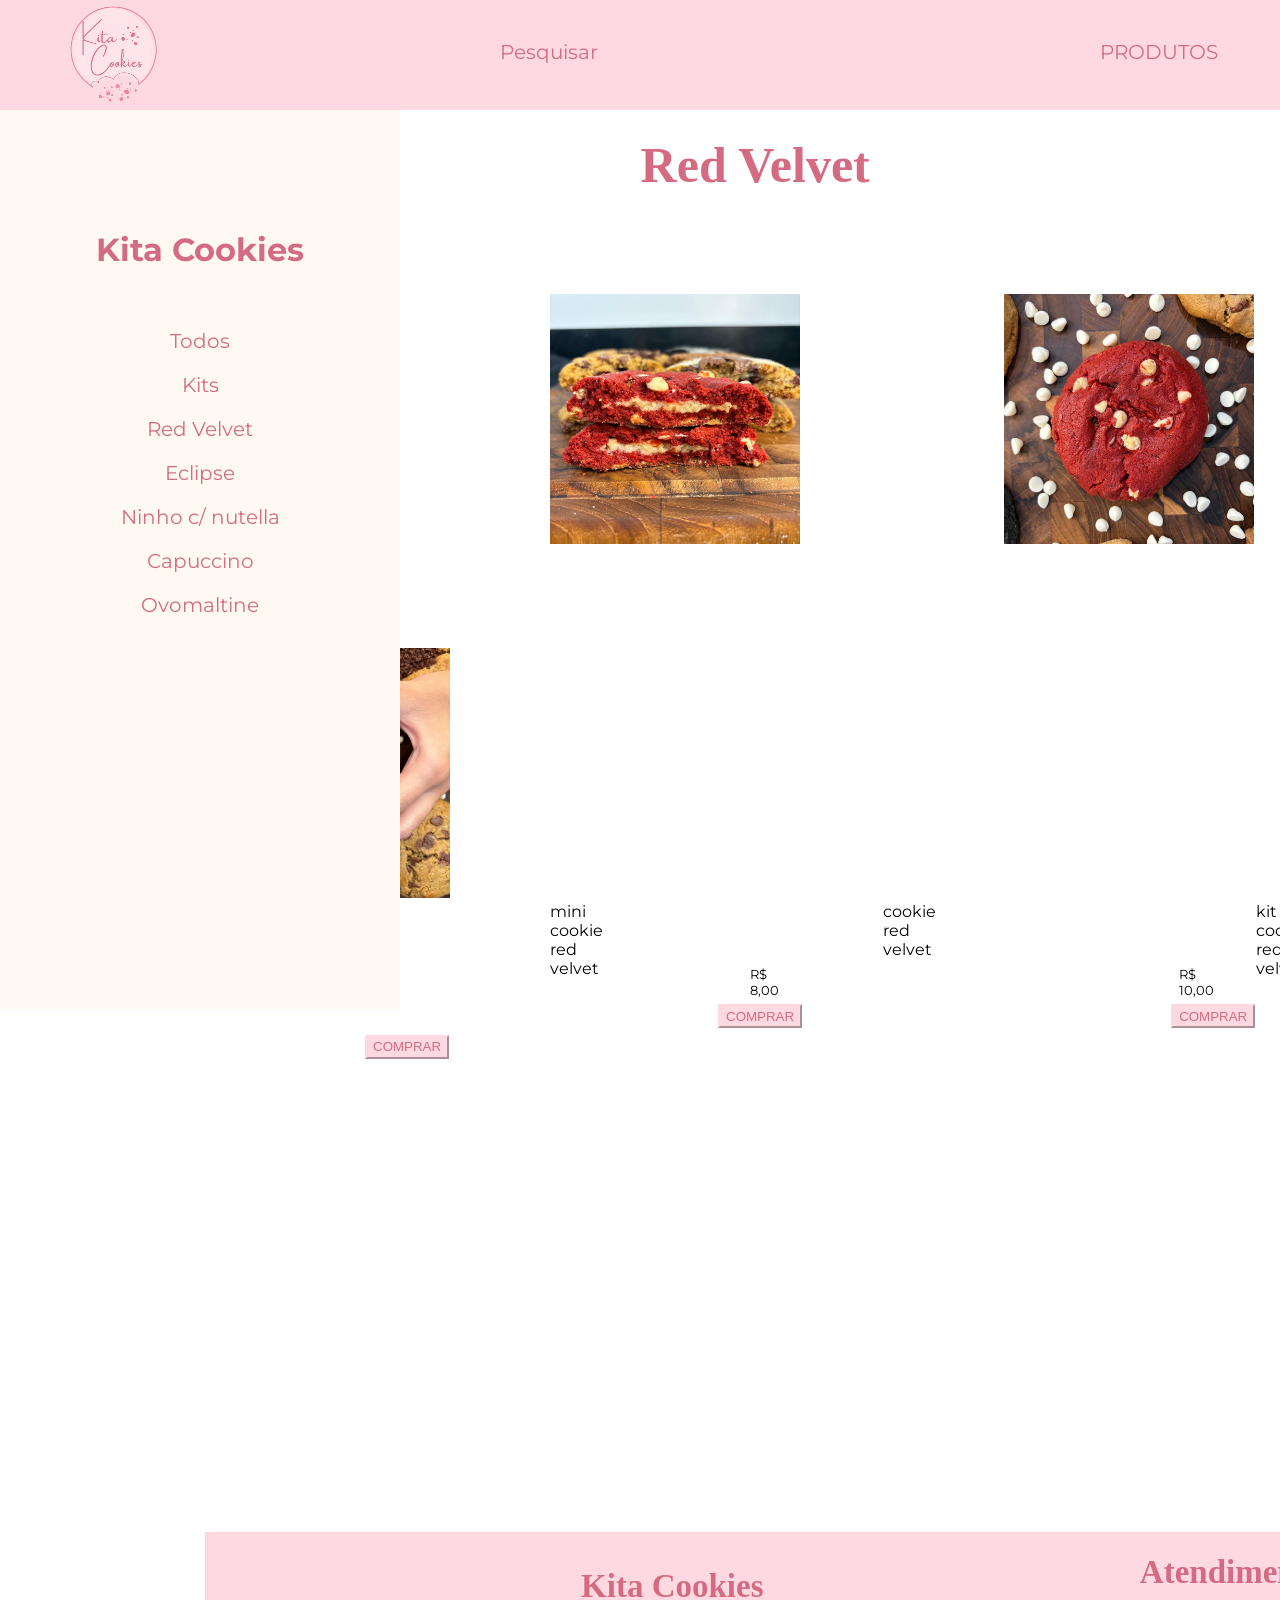
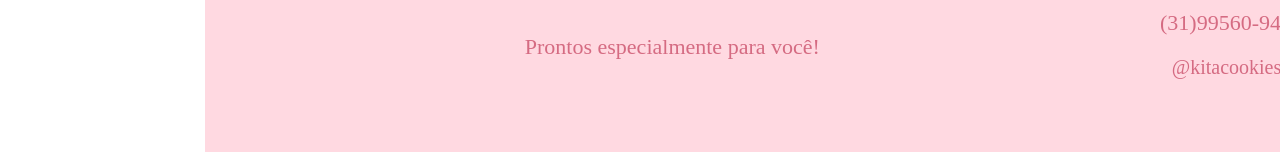
<file: redvelvet.html>
<!DOCTYPE html>
<html lang="en">
<head>
    <meta charset="UTF-8">
    <meta name="viewport" content="width=device-width, initial-scale=1.0">
    <link rel="stylesheet" href="redvelvet.css">
    <title>Kita Cookies</title>
</head>
<body>
    
    <header class="header">
        <li><a href="index.html"><img src="logo.png" alt="" id="logo"></a></li>
        <li><a href="" id="pesquisar">Pesquisar</a></li>
        <li><a href="produtos.html" id="produtos">PRODUTOS</a></li>
        <li><a href="carrinho.html"><img src="carrinho.png" alt="" id="carrinho"></a></li>
        <li><a href="perfil.html"><img src="perfil.png" alt="" id="perfil"></a></li>
    </header>

    <div id="div1">
        <h1>Kita Cookies</h1>
        <a href="produtos.html">Todos</a>
        <a href="kits.html">Kits</a>
        <a href="redvelvet.html">Red Velvet</a>
        <a href="eclipse.html">Eclipse</a>
        <a href="ninut.html">Ninho c/ nutella</a>
        <a href="capuccino.html">Capuccino</a>
        <a href="ovomaltine.html">Ovomaltine</a>
    </div>

    <h1 id="pdt">Red Velvet</h1>

    <section id="sec">
        <div>
            <img src="redv1.jpeg" alt="" class="img1">
            <img src="redv2.jpeg" alt="" class="imgs">
            <img src="redv3.jpeg" alt="" class="imgs">
        </div>
        <div id="legenda">
            <p class="p1">mini cookie red velvet</p>
            <p class="p2">cookie red velvet</p>
            <p class="p3">kit cookies red velvet</p>
        </div>
        <div class="preco">
            <p class="pr1">R$ 8,00</p>
            <p class="pr2">R$ 10,00</p>
            <p class="pr3">R$ 30,00</p>
        </div>
        <div>
            <button class="b1" class="btn-comprar" data-nome="mini cookie red velvet" data-preco="8.00">COMPRAR</button>
            <button class="bs" class="btn-comprar" data-nome="cookie red velvet" data-preco="10.00">COMPRAR</button>
            <button class="bs" class="btn-comprar" data-nome="kit cookies red velvet" data-preco="30.00">COMPRAR</button>
        </div>
    </section>

    <footer>
        <div class="footer">
            <h3>Kita Cookies</h3>
            <p>Prontos especialmente para você!</p>
        </div>
        <div class="footer">
            <h3>Atendimento</h3>
            <p>(31)99560-9417</p>
            <p><a href="https://www.instagram.com/kitacookies_" target="_blank">@kitacookies_</a></p>
        </div>
    </footer>

</body>
</html>
</file>
<file: style.css>
@import url('https://fonts.googleapis.com/css2?family=Montserrat:ital,wght@0,100..900;1,100..900&display=swap');

*{  margin: 0;
    padding: 0;
    box-sizing: border-box;
}

header {
    list-style: none;
    display: flex;
    flex-direction: row;
    background-color: #FFD9E1;
    height: 110px;
    text-align: center;
    font-family: Montserrat;
}
#produtos{
    position: absolute;
    margin-top: 40px;
    margin-left: 1100px;
}
#pesquisar{
    position: absolute;
    margin-top: 40px;
    margin-left: 500px;
}
#logo{
    position: absolute;
    width: 130px;
    height: 130px;
    margin-left: 50px;
    margin-top: -10px;
}
#carrinho{
    position: absolute;
    margin-left: 1500px;
    margin-top: 1%;
    width: 70px;
    height: 70px;
}
#perfil{
    position: absolute;
    margin-left: 1700px;
    margin-top: 1.3%;
    width: 60px;
    height: 60px;
}
a {
    text-decoration: none;
    color: #D56B82;
    font-size: 20px;
}

#promacao{
    color: #ffffff;
    background-color: #492110;
    height: 40px;
    font-weight: 500;
    padding-top: 2.5px;
    font-size: 25px;
    font-family: Montserrat;
    text-align: center;
}

#div1{
    background-image: url(banner.png);
    height: 720px;
}
#div1 h1{
    font-size: 80px;
    width: 705px;
    color: #D56B82;
    text-align: center;
    padding-top: 8%;
    margin-left: 8%;
}
#div1 h2{
    font-size: 50px;
    width: 800px;
    color: #492110;
    text-align: center;
    padding-top: 3%;
    margin-left: 5%;
}

#conheca{
    font-size: 50px;
    color: #D56B82;
    text-align: center;
    margin: 15px;
}

footer{
    display: flex;
    flex-direction: row;
    width: 1911px;
    height: 220px;
    background-color: #ffd9e1;
    margin-left: -7px;
    margin-bottom: -7px;
    margin-top: 4%;
    text-align: center;
}
.footer{
    margin-left: 25%;
    color: #d56b82;
}
.footer h3{
    font-size: 33px;
    margin-top: 12%;
}
.footer p{
    font-size: 22px;
    margin-top: 10%;
}

#sec img{
    width: 250px;
    height: 250px;
    object-fit: cover;
    align-items: center;
    margin-left: 280px;
    margin-top: 100px;
}
#sec button{
    color: #d56b82;
    background-color: #FFD9E1;
    padding: 2.5px 6px 2.5px 6px;
    border-color: #FFD9E1;
    align-items: center;
    margin-top: 0.5%;
}
#sec button:hover{
    color: #FFD9E1;
    background-color: #D56B82;
    border-color: #D56B82;
}
.b1{
    margin-left: 446px;
}
.b2{
    margin-left: 446px;
}
.b3{
    margin-left: 447px;
}
.legenda{
    display: flex;
    flex-direction: row;
    font-family: Montserrat;
}
.p1{
    margin-left: 280px;
}
.p2{
    margin-left: 350px;
}
.p3{
    margin-left: 340px;
}
.p4{
    margin-left: 355px;
}

.preco{
    display: flex;
    flex-direction: row;
    font-family: Montserrat;
    font-size: 13px;
    margin-top: -0.9%;
}
.pr1{
    margin-left: 475px;
}
.pr2{
    margin-left: 485px;
}
.pr4{
    margin-left: 480px;
}




body {
  --sb-track-color: #492110;
  --sb-thumb-color: #d56b82;
  --sb-size: 14px;
}

body::-webkit-scrollbar {
  width: var(--sb-size)
}

body::-webkit-scrollbar-track {
  background: var(--sb-track-color);
  border-radius: 3px;
}

body::-webkit-scrollbar-thumb {
  background: var(--sb-thumb-color);
  border-radius: 3px;
  
}

@supports not selector(::-webkit-scrollbar) {
  body {
    scrollbar-color: var(--sb-thumb-color)
                     var(--sb-track-color);
  }
}
</file>
<file: capuccino.css>
@import url('https://fonts.googleapis.com/css2?family=Montserrat:ital,wght@0,100..900;1,100..900&display=swap');

*{  margin: 0;
    padding: 0;
    box-sizing: border-box;
}

header {
    list-style: none;
    display: flex;
    flex-direction: row;
    background-color: #FFD9E1;
    height: 110px;
    text-align: center;
    font-family: Montserrat;
}
#produtos{
    position: absolute;
    margin-top: 40px;
    margin-left: 1100px;
}
#pesquisar{
    position: absolute;
    margin-top: 40px;
    margin-left: 500px;
}
#logo{
    position: absolute;
    width: 130px;
    height: 130px;
    margin-left: 50px;
    margin-top: -10px;
}
#carrinho{
    position: absolute;
    margin-left: 1500px;
    margin-top: 1%;
    width: 70px;
    height: 70px;
}
#perfil{
    position: absolute;
    margin-left: 1700px;
    margin-top: 1.3%;
    width: 60px;
    height: 60px;
}
a {
    text-decoration: none;
    color: #D56B82;
    font-size: 20px;
}

#div1{
    display: flex;
    flex-direction: column;
    background-color: #FFFAF1;
    color: #D56B82;
    position: fixed;
    width: 400px;
    height: 100vh;
    font-family: Montserrat;
    text-align: center;
}
#div1 h1{
    margin-top: 30%;
    margin-bottom: 15%;
}
#div1 a{
    margin-bottom: 5%;
}

#pdt{
    font-size: 50px;
    color: #D56B82;
    text-align: center;
    margin-top: 2%;
    margin-left: 18%;
}

footer{
    display: flex;
    flex-direction: row;
    width: 1600px;
    height: 220px;
    background-color: #ffd9e1;
    margin-left: 16%;
    margin-bottom: -7px;
    margin-top: 37%;
    text-align: center;
}
.footer{
    margin-left: 20%;
    color: #d56b82;
}
.footer h3{
    font-size: 33px;
    margin-top: 12%;
}
.footer p{
    font-size: 22px;
    margin-top: 10%;
}

#sec img{
    width: 250px;
    height: 250px;
    object-fit: cover;
    align-items: center;
    margin-top: 100px;
}
.img1{
    margin-left: 550px;
}
.imgs{
    margin-left: 200px;
}

#sec button{
    color: #d56b82;
    background-color: #FFD9E1;
    padding: 2.5px 6px 2.5px 6px;
    border-color: #FFD9E1;
    align-items: center;
    margin-top: 0.5%;
}
#sec button:hover{
    color: #FFD9E1;
    background-color: #D56B82;
    border-color: #D56B82;
}
.b1{
    margin-left: 718px;
}
.bs{
    margin-left: 365px;
}

#legenda{
    display: flex;
    flex-direction: row;
    font-family: Montserrat;
}
.p1{
    margin-left: 550px;
}
.p2{
    margin-left: 275px;
}
.p3{
    margin-left: 315px;
}

.preco{
    display: flex;
    flex-direction: row;
    font-family: Montserrat;
    font-size: 13px;
    margin-top: -0.9%;
}
.pr1{
    margin-left: 750px;
}
.pr2{
    margin-left: 400px;
}
.pr3{
    margin-left: 400px;
}


body {
  --sb-track-color: #492110;
  --sb-thumb-color: #d56b82;
  --sb-size: 14px;
}

body::-webkit-scrollbar {
  width: var(--sb-size)
}

body::-webkit-scrollbar-track {
  background: var(--sb-track-color);
  border-radius: 3px;
}

body::-webkit-scrollbar-thumb {
  background: var(--sb-thumb-color);
  border-radius: 3px;
  
}

@supports not selector(::-webkit-scrollbar) {
  body {
    scrollbar-color: var(--sb-thumb-color)
                     var(--sb-track-color);
  }
}
</file>
<file: carrinho.css>
@import url('https://fonts.googleapis.com/css2?family=Montserrat:ital,wght@0,100..900;1,100..900&display=swap');

*{  margin: 0;
    padding: 0;
    box-sizing: border-box;
}

header {
    list-style: none;
    display: flex;
    flex-direction: row;
    background-color: #FFD9E1;
    height: 110px;
    text-align: center;
    font-family: Montserrat;
}
#produtos{
    position: absolute;
    margin-top: 40px;
    margin-left: 1100px;
}
#pesquisar{
    position: absolute;
    margin-top: 40px;
    margin-left: 500px;
}
#logo{
    position: absolute;
    width: 130px;
    height: 130px;
    margin-left: 50px;
    margin-top: -10px;
}
#carrinho{
    position: absolute;
    margin-left: 1500px;
    margin-top: 1%;
    width: 70px;
    height: 70px;
}
#perfil{
    position: absolute;
    margin-left: 1700px;
    margin-top: 1.3%;
    width: 60px;
    height: 60px;
}
a {
    text-decoration: none;
    color: #D56B82;
    font-size: 20px;
}

.paginacarrinho {
    max-width: 1000px;
    margin: 50px auto;
    padding: 20px;
    color: #D56B82;
}

.paginacarrinho h1 {
    text-align: center;
    margin-bottom: 30px;
}

.item-carrinho {
    display: flex;
    align-items: center;
    justify-content: space-between;
    flex-wrap: wrap;
    gap: 15px;
    padding: 20px;
    margin-bottom: 15px;
    border-bottom: 1px solid #ddd;
}

.item-carrinho button,
#finalizarcompra {
    background-color: #D56B82;
    color: white;
    border: none;
    padding: 10px 15px;
    border-radius: 5px;
    cursor: pointer;
}

.item-carrinho button:hover,
#finalizarcompra:hover {
    opacity: 0.8;
}

.resumocarrinho img{
    width: 150px;
    height: 150px;
    position: absolute;
    margin-left: -920px;
    margin-top: -0.8%;
}
.resumocarrinho {
    text-align: right;
    margin-top: 30px;
    padding: 20px;
    background-color: #f9eeee;
    border-radius: 10px;
}

#finalizarcompra {
    margin-top: 15px;
}
</file>
<file: eclipse.css>
@import url('https://fonts.googleapis.com/css2?family=Montserrat:ital,wght@0,100..900;1,100..900&display=swap');

*{  margin: 0;
    padding: 0;
    box-sizing: border-box;
}

header {
    list-style: none;
    display: flex;
    flex-direction: row;
    background-color: #FFD9E1;
    height: 110px;
    text-align: center;
    font-family: Montserrat;
}
#produtos{
    position: absolute;
    margin-top: 40px;
    margin-left: 1100px;
}
#pesquisar{
    position: absolute;
    margin-top: 40px;
    margin-left: 500px;
}
#logo{
    position: absolute;
    width: 130px;
    height: 130px;
    margin-left: 50px;
    margin-top: -10px;
}
#carrinho{
    position: absolute;
    margin-left: 1500px;
    margin-top: 1%;
    width: 70px;
    height: 70px;
}
#perfil{
    position: absolute;
    margin-left: 1700px;
    margin-top: 1.3%;
    width: 60px;
    height: 60px;
}
a {
    text-decoration: none;
    color: #D56B82;
    font-size: 20px;
}

#div1{
    display: flex;
    flex-direction: column;
    background-color: #FFFAF1;
    color: #D56B82;
    position: fixed;
    width: 400px;
    height: 100vh;
    font-family: Montserrat;
    text-align: center;
}
#div1 h1{
    margin-top: 30%;
    margin-bottom: 15%;
}
#div1 a{
    margin-bottom: 5%;
}

#pdt{
    font-size: 50px;
    color: #D56B82;
    text-align: center;
    margin-top: 2%;
    margin-left: 18%;
}

footer{
    display: flex;
    flex-direction: row;
    width: 1600px;
    height: 220px;
    background-color: #ffd9e1;
    margin-left: 16%;
    margin-bottom: -7px;
    margin-top: 37%;
    text-align: center;
}
.footer{
    margin-left: 20%;
    color: #d56b82;
}
.footer h3{
    font-size: 33px;
    margin-top: 12%;
}
.footer p{
    font-size: 22px;
    margin-top: 10%;
}

#sec img{
    width: 250px;
    height: 250px;
    object-fit: cover;
    align-items: center;
    margin-top: 100px;
}
.img1{
    margin-left: 550px;
}
.imgs{
    margin-left: 200px;
}

#sec button{
    color: #d56b82;
    background-color: #FFD9E1;
    padding: 2.5px 6px 2.5px 6px;
    border-color: #FFD9E1;
    align-items: center;
    margin-top: 0.5%;
}
#sec button:hover{
    color: #FFD9E1;
    background-color: #D56B82;
    border-color: #D56B82;
}
.b1{
    margin-left: 718px;
}
.bs{
    margin-left: 365px;
}

#legenda{
    display: flex;
    flex-direction: row;
    font-family: Montserrat;
}
.p1{
    margin-left: 550px;
}
.p2{
    margin-left: 300px;
}
.p3{
    margin-left: 340px;
}

.preco{
    display: flex;
    flex-direction: row;
    font-family: Montserrat;
    font-size: 13px;
    margin-top: -0.9%;
}
.pr1{
    margin-left: 750px;
}
.pr2{
    margin-left: 400px;
}
.pr3{
    margin-left: 400px;
}



body {
  --sb-track-color: #492110;
  --sb-thumb-color: #d56b82;
  --sb-size: 14px;
}

body::-webkit-scrollbar {
  width: var(--sb-size)
}

body::-webkit-scrollbar-track {
  background: var(--sb-track-color);
  border-radius: 3px;
}

body::-webkit-scrollbar-thumb {
  background: var(--sb-thumb-color);
  border-radius: 3px;
  
}

@supports not selector(::-webkit-scrollbar) {
  body {
    scrollbar-color: var(--sb-thumb-color)
                     var(--sb-track-color);
  }
}
</file>
<file: kits.css>
@import url('https://fonts.googleapis.com/css2?family=Montserrat:ital,wght@0,100..900;1,100..900&display=swap');

*{  margin: 0;
    padding: 0;
    box-sizing: border-box;
}

header {
    list-style: none;
    display: flex;
    flex-direction: row;
    background-color: #FFD9E1;
    height: 110px;
    text-align: center;
    font-family: Montserrat;
}
#produtos{
    position: absolute;
    margin-top: 40px;
    margin-left: 1100px;
}
#pesquisar{
    position: absolute;
    margin-top: 40px;
    margin-left: 500px;
}
#logo{
    position: absolute;
    width: 130px;
    height: 130px;
    margin-left: 50px;
    margin-top: -10px;
}
#carrinho{
    position: absolute;
    margin-left: 1500px;
    margin-top: 1%;
    width: 70px;
    height: 70px;
}
#perfil{
    position: absolute;
    margin-left: 1700px;
    margin-top: 1.3%;
    width: 60px;
    height: 60px;
}
a {
    text-decoration: none;
    color: #D56B82;
    font-size: 20px;
}

#div1{
    display: flex;
    flex-direction: column;
    background-color: #FFFAF1;
    color: #D56B82;
    position: fixed;
    width: 400px;
    height: 150vh;
    font-family: Montserrat;
    text-align: center;
}
#div1 h1{
    margin-top: 30%;
    margin-bottom: 15%;
}
#div1 a{
    margin-bottom: 5%;
}

#pdt{
    font-size: 50px;
    color: #D56B82;
    text-align: center;
    margin-top: 2%;
    margin-left: 18%;
}

footer{
    display: flex;
    flex-direction: row;
    width: 1600px;
    height: 220px;
    background-color: #ffd9e1;
    margin-left: 16%;
    margin-bottom: -7px;
    margin-top: 37%;
    text-align: center;
}
.footer{
    margin-left: 20%;
    color: #d56b82;
}
.footer h3{
    font-size: 33px;
    margin-top: 12%;
}
.footer p{
    font-size: 22px;
    margin-top: 10%;
}

#sec img{
    width: 250px;
    height: 250px;
    object-fit: cover;
    align-items: center;
    margin-top: 100px;
}
.img1{
    margin-left: 550px;
}
.imgs{
    margin-left: 200px;
}

#legenda{
    display: flex;
    flex-direction: row;
    font-family: Montserrat;
}
.p1{
    margin-left: 550px;
}
.p2{
    margin-left: 300px;
}
.p3{
    margin-left: 370px;
}

#sec button{
    color: #d56b82;
    background-color: #FFD9E1;
    padding: 2.5px 6px 2.5px 6px;
    border-color: #FFD9E1;
    align-items: center;
    margin-top: 0.5%;
}
#sec button:hover{
    color: #FFD9E1;
    background-color: #D56B82;
    border-color: #D56B82;
}
.b1{
    margin-left: 718px;
}
.bs{
    margin-left: 365px;
}

.preco{
    display: flex;
    flex-direction: row;
    font-family: Montserrat;
    font-size: 13px;
    margin-top: -0.9%;
}
.pr1{
    margin-left: 745px;
}
.pr2{
    margin-left: 395px;
}
.pr3{
    margin-left: 395px;
}



body {
  --sb-track-color: #492110;
  --sb-thumb-color: #d56b82;
  --sb-size: 14px;
}

body::-webkit-scrollbar {
  width: var(--sb-size)
}

body::-webkit-scrollbar-track {
  background: var(--sb-track-color);
  border-radius: 3px;
}

body::-webkit-scrollbar-thumb {
  background: var(--sb-thumb-color);
  border-radius: 3px;
  
}

@supports not selector(::-webkit-scrollbar) {
  body {
    scrollbar-color: var(--sb-thumb-color)
                     var(--sb-track-color);
  }
}
</file>
<file: ninut.css>
@import url('https://fonts.googleapis.com/css2?family=Montserrat:ital,wght@0,100..900;1,100..900&display=swap');

*{  margin: 0;
    padding: 0;
    box-sizing: border-box;
}

header {
    list-style: none;
    display: flex;
    flex-direction: row;
    background-color: #FFD9E1;
    height: 110px;
    text-align: center;
    font-family: Montserrat;
}
#produtos{
    position: absolute;
    margin-top: 40px;
    margin-left: 1100px;
}
#pesquisar{
    position: absolute;
    margin-top: 40px;
    margin-left: 500px;
}
#logo{
    position: absolute;
    width: 130px;
    height: 130px;
    margin-left: 50px;
    margin-top: -10px;
}
#carrinho{
    position: absolute;
    margin-left: 1500px;
    margin-top: 1%;
    width: 70px;
    height: 70px;
}
#perfil{
    position: absolute;
    margin-left: 1700px;
    margin-top: 1.3%;
    width: 60px;
    height: 60px;
}
a {
    text-decoration: none;
    color: #D56B82;
    font-size: 20px;
}

#div1{
    display: flex;
    flex-direction: column;
    background-color: #FFFAF1;
    color: #D56B82;
    position: fixed;
    width: 400px;
    height: 100vh;
    font-family: Montserrat;
    text-align: center;
}
#div1 h1{
    margin-top: 30%;
    margin-bottom: 15%;
}
#div1 a{
    margin-bottom: 5%;
}

#pdt{
    font-size: 50px;
    color: #D56B82;
    text-align: center;
    margin-top: 2%;
    margin-left: 18%;
}

footer{
    display: flex;
    flex-direction: row;
    width: 1600px;
    height: 220px;
    background-color: #ffd9e1;
    margin-left: 16%;
    margin-bottom: -7px;
    margin-top: 37%;
    text-align: center;
}
.footer{
    margin-left: 20%;
    color: #d56b82;
}
.footer h3{
    font-size: 33px;
    margin-top: 12%;
}
.footer p{
    font-size: 22px;
    margin-top: 10%;
}

#sec img{
    width: 250px;
    height: 250px;
    object-fit: cover;
    align-items: center;
    margin-top: 100px;
}
.img1{
    margin-left: 550px;
}
.imgs{
    margin-left: 200px;
}

#sec button{
    color: #d56b82;
    background-color: #FFD9E1;
    padding: 2.5px 6px 2.5px 6px;
    border-color: #FFD9E1;
    align-items: center;
    margin-top: 0.5%;
}
#sec button:hover{
    color: #FFD9E1;
    background-color: #D56B82;
    border-color: #D56B82;
}
.b1{
    margin-left: 718px;
}
.bs{
    margin-left: 365px;
}

#legenda{
    display: flex;
    flex-direction: row;
    font-family: Montserrat;
}
.p1{
    margin-left: 550px;
}
.p2{
    margin-left: 290px;
}
.p3{
    margin-left: 270px;
}

.preco{
    display: flex;
    flex-direction: row;
    font-family: Montserrat;
    font-size: 13px;
    margin-top: -0.9%;
}
.pr1{
    margin-left: 750px;
}
.pr2{
    margin-left: 400px;
}
.pr3{
    margin-left: 400px;
}




body {
  --sb-track-color: #492110;
  --sb-thumb-color: #d56b82;
  --sb-size: 14px;
}

body::-webkit-scrollbar {
  width: var(--sb-size)
}

body::-webkit-scrollbar-track {
  background: var(--sb-track-color);
  border-radius: 3px;
}

body::-webkit-scrollbar-thumb {
  background: var(--sb-thumb-color);
  border-radius: 3px;
  
}

@supports not selector(::-webkit-scrollbar) {
  body {
    scrollbar-color: var(--sb-thumb-color)
                     var(--sb-track-color);
  }
}
</file>
<file: ovomaltine.css>
@import url('https://fonts.googleapis.com/css2?family=Montserrat:ital,wght@0,100..900;1,100..900&display=swap');

*{  margin: 0;
    padding: 0;
    box-sizing: border-box;
}

header {
    list-style: none;
    display: flex;
    flex-direction: row;
    background-color: #FFD9E1;
    height: 110px;
    text-align: center;
    font-family: Montserrat;
}
#produtos{
    position: absolute;
    margin-top: 40px;
    margin-left: 1100px;
}
#pesquisar{
    position: absolute;
    margin-top: 40px;
    margin-left: 500px;
}
#logo{
    position: absolute;
    width: 130px;
    height: 130px;
    margin-left: 50px;
    margin-top: -10px;
}
#carrinho{
    position: absolute;
    margin-left: 1500px;
    margin-top: 1%;
    width: 70px;
    height: 70px;
}
#perfil{
    position: absolute;
    margin-left: 1700px;
    margin-top: 1.3%;
    width: 60px;
    height: 60px;
}
a {
    text-decoration: none;
    color: #D56B82;
    font-size: 20px;
}

#div1{
    display: flex;
    flex-direction: column;
    background-color: #FFFAF1;
    color: #D56B82;
    position: fixed;
    width: 400px;
    height: 100vh;
    font-family: Montserrat;
    text-align: center;
}
#div1 h1{
    margin-top: 30%;
    margin-bottom: 15%;
}
#div1 a{
    margin-bottom: 5%;
}

#pdt{
    font-size: 50px;
    color: #D56B82;
    text-align: center;
    margin-top: 2%;
    margin-left: 18%;
}

footer{
    display: flex;
    flex-direction: row;
    width: 1600px;
    height: 220px;
    background-color: #ffd9e1;
    margin-left: 16%;
    margin-bottom: -7px;
    margin-top: 37%;
    text-align: center;
}
.footer{
    margin-left: 20%;
    color: #d56b82;
}
.footer h3{
    font-size: 33px;
    margin-top: 12%;
}
.footer p{
    font-size: 22px;
    margin-top: 10%;
}

#sec img{
    width: 250px;
    height: 250px;
    object-fit: cover;
    align-items: center;
    margin-top: 100px;
}
.img1{
    margin-left: 550px;
}
.imgs{
    margin-left: 200px;
}

#sec button{
    color: #d56b82;
    background-color: #FFD9E1;
    padding: 2.5px 6px 2.5px 6px;
    border-color: #FFD9E1;
    align-items: center;
    margin-top: 0.5%;
}
#sec button:hover{
    color: #FFD9E1;
    background-color: #D56B82;
    border-color: #D56B82;
}
.b1{
    margin-left: 718px;
}
.bs{
    margin-left: 365px;
}

#legenda{
    display: flex;
    flex-direction: row;
    font-family: Montserrat;
}
.p1{
    margin-left: 550px;
}
.p2{
    margin-left: 265px;
}
.p3{
    margin-left: 310px;
}

.preco{
    display: flex;
    flex-direction: row;
    font-family: Montserrat;
    font-size: 13px;
    margin-top: -0.9%;
}
.pr1{
    margin-left: 750px;
}
.pr2{
    margin-left: 400px;
}
.pr3{
    margin-left: 400px;
}


body {
  --sb-track-color: #492110;
  --sb-thumb-color: #d56b82;
  --sb-size: 14px;
}

body::-webkit-scrollbar {
  width: var(--sb-size)
}

body::-webkit-scrollbar-track {
  background: var(--sb-track-color);
  border-radius: 3px;
}

body::-webkit-scrollbar-thumb {
  background: var(--sb-thumb-color);
  border-radius: 3px;
  
}

@supports not selector(::-webkit-scrollbar) {
  body {
    scrollbar-color: var(--sb-thumb-color)
                     var(--sb-track-color);
  }
}
</file>
<file: perfil.css>
@import url('https://fonts.googleapis.com/css2?family=Montserrat:ital,wght@0,100..900;1,100..900&display=swap');

*{  margin: 0;
    padding: 0;
    box-sizing: border-box;
}

header {
    list-style: none;
    display: flex;
    flex-direction: row;
    background-color: #FFD9E1;
    height: 110px;
    text-align: center;
    font-family: Montserrat;
}
#produtos{
    position: absolute;
    margin-top: 40px;
    margin-left: 1100px;
}
#pesquisar{
    position: absolute;
    margin-top: 40px;
    margin-left: 500px;
}
#logo{
    position: absolute;
    width: 130px;
    height: 130px;
    margin-left: 50px;
    margin-top: -10px;
}
#carrinho{
    position: absolute;
    margin-left: 1500px;
    margin-top: 1%;
    width: 70px;
    height: 70px;
}
#perfil{
    position: absolute;
    margin-left: 1700px;
    margin-top: 1.3%;
    width: 60px;
    height: 60px;
}
a {
    text-decoration: none;
    color: #D56B82;
    font-size: 20px;
}

.container {
    display: flex;
    justify-content: center;
    align-items: center;
    min-height: 75vh;
    padding: 30px;
}

.caixa-login {
    background-color: white;
    width: 100%;
    max-width: 420px;
    padding: 35px;
    border-radius: 12px;
    box-shadow: 0 2px 15px #00000015;
    text-align: center;
}

.caixa-login h1 {
    color: #D56B82;
    margin-bottom: 10px;
}

.caixa-login p {
    color: #777;
    margin-bottom: 25px;
}

.botoes {
    display: flex;
    margin-bottom: 25px;
}

.botoes button {
    width: 50%;
    padding: 12px;
    border: none;
    background-color: #f5e5e9;
    color: #D56B82;
    cursor: pointer;
}

.botoes button.ativo {
    background-color: #D56B82;
    color: white;
}

.caixa-login h2 {
    margin-bottom: 20px;
    font-size: 20px;
}

.caixa-login input {
    width: 100%;
    padding: 13px;
    margin-bottom: 15px;
    border: 1px solid #ddd;
    border-radius: 6px;
    outline: none;
}

.caixa-login input:focus {
    border-color: #D56B82;
}

.enviar {
    width: 100%;
    padding: 13px;
    border: none;
    border-radius: 6px;
    background-color: #D56B82;
    color: white;
    cursor: pointer;
    margin-top: 5px;
}

.enviar:hover {
    background-color: #bd536c;
}

.escondido {
    display: none;
}

footer{
    display: flex;
    flex-direction: row;
    width: 1911px;
    height: 220px;
    background-color: #ffd9e1;
    margin-left: -7px;
    margin-bottom: -7px;
    margin-top: 4%;
    text-align: center;
}

#form-login h2{
    color: #D56B82;
}
.footer{
    margin-left: 25%;
    color: #d56b82;
}
.footer h3{
    font-size: 33px;
    margin-top: 12%;
}
.footer p{
    font-size: 22px;
    margin-top: 10%;
}
</file>
<file: produtos.css>
@import url('https://fonts.googleapis.com/css2?family=Montserrat:ital,wght@0,100..900;1,100..900&display=swap');

*{  margin: 0;
    padding: 0;
    box-sizing: border-box;
}

header {
    list-style: none;
    display: flex;
    flex-direction: row;
    background-color: #FFD9E1;
    height: 110px;
    text-align: center;
    font-family: Montserrat;
}
#produtos{
    position: absolute;
    margin-top: 40px;
    margin-left: 1100px;
}
#pesquisar{
    position: absolute;
    margin-top: 40px;
    margin-left: 500px;
}
#logo{
    position: absolute;
    width: 130px;
    height: 130px;
    margin-left: 50px;
    margin-top: -10px;
}
#carrinho{
    position: absolute;
    margin-left: 1500px;
    margin-top: 1%;
    width: 70px;
    height: 70px;
}
#perfil{
    position: absolute;
    margin-left: 1700px;
    margin-top: 1.3%;
    width: 60px;
    height: 60px;
}
a {
    text-decoration: none;
    color: #D56B82;
    font-size: 20px;
}

#div1{
    display: flex;
    flex-direction: column;
    background-color: #FFFAF1;
    color: #D56B82;
    position: fixed;
    width: 400px;
    height: 100vh;
    font-family: Montserrat;
    text-align: center;
}
#div1 h1{
    margin-top: 30%;
    margin-bottom: 15%;
}
#div1 a{
    margin-bottom: 5%;
}

#pdt{
    font-size: 50px;
    color: #D56B82;
    text-align: center;
    margin-top: 2%;
    margin-left: 18%;
}

footer{
    display: flex;
    flex-direction: row;
    width: 1600px;
    height: 220px;
    background-color: #ffd9e1;
    margin-left: 16%;
    margin-bottom: -7px;
    margin-top: 5%;
    text-align: center;
}
.footer{
    margin-left: 20%;
    color: #d56b82;
}
.footer h3{
    font-size: 33px;
    margin-top: 12%;
}
.footer p{
    font-size: 22px;
    margin-top: 10%;
}

#sec img{
    width: 250px;
    height: 250px;
    object-fit: cover;
    align-items: center;
    margin-top: 100px;
}
.img1{
    margin-left: 550px;
}
.imgs{
    margin-left: 200px;
}
#sec button{
    color: #d56b82;
    background-color: #FFD9E1;
    padding: 2.5px 6px 2.5px 6px;
    border-color: #FFD9E1;
    align-items: center;
    margin-top: 0.5%;
}
#sec button:hover{
    color: #FFD9E1;
    background-color: #D56B82;
    border-color: #D56B82;
}
.b1{
    margin-left: 718px;
}
.bs{
    margin-left: 365px;
}
#legenda{
    display: flex;
    flex-direction: row;
    font-family: Montserrat;
}
.k1{
    margin-left: 550px;
}
.k2{
    margin-left: 300px;
}
.k3{
    margin-left: 370px;
}
.r1{
    margin-left: 550px;
}
.r2{
    margin-left: 280px;
}
.r3{
    margin-left: 320px;
}
.e1{
    margin-left: 550px;
}
.e2{
    margin-left: 300px;
}
.e3{
    margin-left: 340px;
}
.n1{
    margin-left: 550px;
}
.n2{
    margin-left: 235px;
}
.n3{
    margin-left: 325px;
}
.c1{
    margin-left: 550px;
}
.c2{
    margin-left: 275px;
}
.c3{
    margin-left: 320px;
}
.o1{
    margin-left: 550px;
}
.o2{
    margin-left: 265px;
}
.o3{
    margin-left: 310px;
}

.preco{
    display: flex;
    flex-direction: row;
    font-family: Montserrat;
    font-size: 13px;
    margin-top: -0.9%;
}
.kp1{
    margin-left: 745px;
}
.kp2{
    margin-left: 395px;
}
.kp3{
    margin-left: 395px;
}
.rp1{
    margin-left: 750px;
}
.rp2{
    margin-left: 400px;
}
.rp3{
    margin-left: 400px;
}
.ep1{
    margin-left: 750px;
}
.ep2{
    margin-left: 400px;
}
.ep3{
    margin-left: 400px;
}
.np1{
    margin-left: 750px;
}
.np2{
    margin-left: 400px;
}
.np3{
    margin-left: 400px;
}
.cp1{
    margin-left: 750px;
}
.cp2{
    margin-left: 400px;
}
.cp3{
    margin-left: 400px;
}
.op1{
    margin-left: 750px;
}
.op2{
    margin-left: 400px;
}
.op3{
    margin-left: 400px;
}





body {
  --sb-track-color: #492110;
  --sb-thumb-color: #d56b82;
  --sb-size: 14px;
}

body::-webkit-scrollbar {
  width: var(--sb-size)
}

body::-webkit-scrollbar-track {
  background: var(--sb-track-color);
  border-radius: 3px;
}

body::-webkit-scrollbar-thumb {
  background: var(--sb-thumb-color);
  border-radius: 3px;
  
}

@supports not selector(::-webkit-scrollbar) {
  body {
    scrollbar-color: var(--sb-thumb-color)
                     var(--sb-track-color);
  }
}
</file>
<file: redvelvet.css>
@import url('https://fonts.googleapis.com/css2?family=Montserrat:ital,wght@0,100..900;1,100..900&display=swap');

*{  margin: 0;
    padding: 0;
    box-sizing: border-box;
}

header {
    list-style: none;
    display: flex;
    flex-direction: row;
    background-color: #FFD9E1;
    height: 110px;
    text-align: center;
    font-family: Montserrat;
}
#produtos{
    position: absolute;
    margin-top: 40px;
    margin-left: 1100px;
}
#pesquisar{
    position: absolute;
    margin-top: 40px;
    margin-left: 500px;
}
#logo{
    position: absolute;
    width: 130px;
    height: 130px;
    margin-left: 50px;
    margin-top: -10px;
}
#carrinho{
    position: absolute;
    margin-left: 1500px;
    margin-top: 1%;
    width: 70px;
    height: 70px;
}
#perfil{
    position: absolute;
    margin-left: 1700px;
    margin-top: 1.3%;
    width: 60px;
    height: 60px;
}
a {
    text-decoration: none;
    color: #D56B82;
    font-size: 20px;
}

#div1{
    display: flex;
    flex-direction: column;
    background-color: #FFFAF1;
    color: #D56B82;
    position: fixed;
    width: 400px;
    height: 100vh;
    font-family: Montserrat;
    text-align: center;
}
#div1 h1{
    margin-top: 30%;
    margin-bottom: 15%;
}
#div1 a{
    margin-bottom: 5%;
}

#pdt{
    font-size: 50px;
    color: #D56B82;
    text-align: center;
    margin-top: 2%;
    margin-left: 18%;
}

footer{
    display: flex;
    flex-direction: row;
    width: 1600px;
    height: 220px;
    background-color: #ffd9e1;
    margin-left: 16%;
    margin-bottom: -7px;
    margin-top: 37%;
    text-align: center;
}
.footer{
    margin-left: 20%;
    color: #d56b82;
}
.footer h3{
    font-size: 33px;
    margin-top: 12%;
}
.footer p{
    font-size: 22px;
    margin-top: 10%;
}

#sec img{
    width: 250px;
    height: 250px;
    object-fit: cover;
    align-items: center;
    margin-top: 100px;
}
.img1{
    margin-left: 550px;
}
.imgs{
    margin-left: 200px;
}

#sec button{
    color: #d56b82;
    background-color: #FFD9E1;
    padding: 2.5px 6px 2.5px 6px;
    border-color: #FFD9E1;
    align-items: center;
    margin-top: 0.5%;
}
#sec button:hover{
    color: #FFD9E1;
    background-color: #D56B82;
    border-color: #D56B82;
}
.b1{
    margin-left: 718px;
}
.bs{
    margin-left: 365px;
}

#legenda{
    display: flex;
    flex-direction: row;
    font-family: Montserrat;
}
.p1{
    margin-left: 550px;
}
.p2{
    margin-left: 280px;
}
.p3{
    margin-left: 320px;
}

.preco{
    display: flex;
    flex-direction: row;
    font-family: Montserrat;
    font-size: 13px;
    margin-top: -0.9%;
}
.pr1{
    margin-left: 750px;
}
.pr2{
    margin-left: 400px;
}
.pr3{
    margin-left: 400px;
}




body {
  --sb-track-color: #492110;
  --sb-thumb-color: #d56b82;
  --sb-size: 14px;
}

body::-webkit-scrollbar {
  width: var(--sb-size)
}

body::-webkit-scrollbar-track {
  background: var(--sb-track-color);
  border-radius: 3px;
}

body::-webkit-scrollbar-thumb {
  background: var(--sb-thumb-color);
  border-radius: 3px;
  
}

@supports not selector(::-webkit-scrollbar) {
  body {
    scrollbar-color: var(--sb-thumb-color)
                     var(--sb-track-color);
  }
}
</file>
